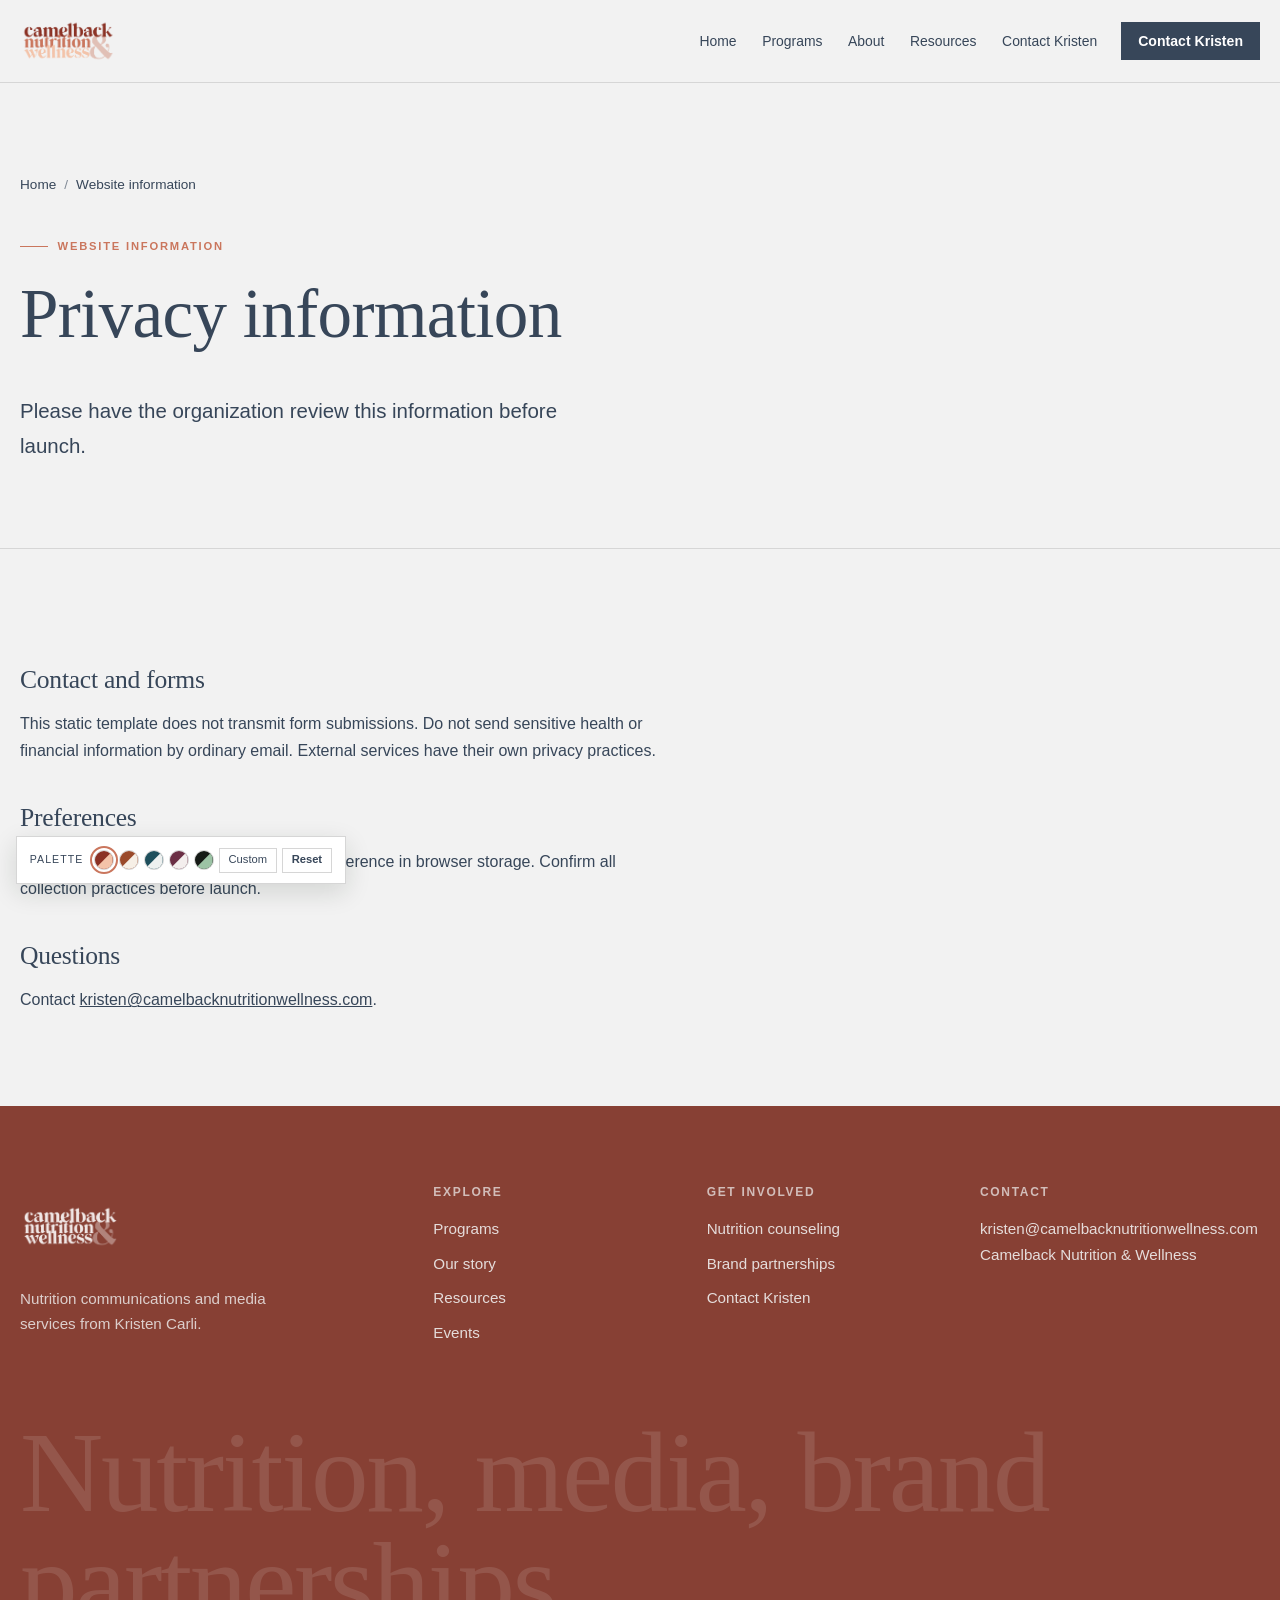
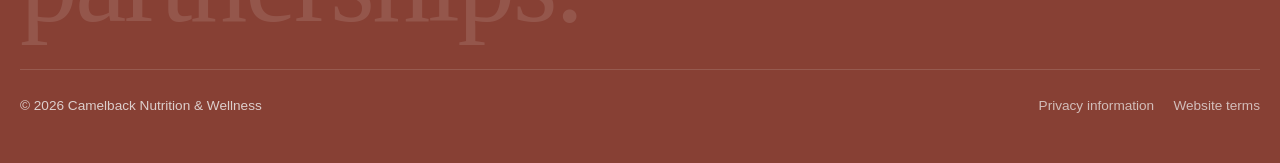
<file: privacy-policy.html>
<!DOCTYPE html><html lang="en" data-theme="sage"><head><meta charset="UTF-8"><meta name="viewport" content="width=device-width, initial-scale=1"><title>Privacy Information | Camelback Nutrition &amp; Wellness</title><meta name="description" content="Privacy information for the Camelback Nutrition &amp; Wellness website."><link rel="canonical" href="https://www.camelbacknutritionwellness.com/privacy-policy.html"><meta property="og:type" content="website"><meta property="og:site_name" content="Camelback Nutrition &amp; Wellness"><meta property="og:title" content="Privacy Information | Camelback Nutrition &amp; Wellness"><meta property="og:description" content="Privacy information for the Camelback Nutrition &amp; Wellness website."><meta property="og:image" content="https://www.camelbacknutritionwellness.com/assets/camelback-nutrition-wellness.png"><meta name="theme-color" content="#8B3124"><link rel="icon" href="favicon.svg" type="image/svg+xml"><script src="theme-init.js"></script><link rel="preconnect" href="https://fonts.googleapis.com"><link rel="preconnect" href="https://fonts.gstatic.com" crossorigin><link rel="stylesheet" href="https://fonts.googleapis.com/css2?family=Instrument+Sans:wght@400;500;600&family=Newsreader:ital,opsz,wght@0,6..72,400;1,6..72,400&display=swap"><link rel="stylesheet" href="styles.css"><script type="application/ld+json">{"@context":"https://schema.org","@type":"WebPage","name":"Camelback Nutrition &amp; Wellness","url":"https://www.camelbacknutritionwellness.com/","email":"kristen@camelbacknutritionwellness.com"}</script></head><body class=""><a href="#main" class="skip-link">Skip to main content</a><header class="site-header"><div class="wrap header-inner"><a href="index.html" class="brand" aria-label="Camelback Nutrition &amp; Wellness, home"><img class="brand-logo" src="assets/camelback-nutrition-wellness.png" alt="Camelback Nutrition &amp; Wellness"></a><nav class="main-nav" id="main-nav" aria-label="Primary"><ul class="nav-list"><li><a href="index.html">Home</a></li><li><a href="services.html">Programs</a></li><li><a href="about.html">About</a></li><li><a href="resources.html">Resources</a></li><li><a href="contact.html">Contact Kristen</a></li></ul><div class="mobile-only"><a href="index.html#contact" class="btn">Contact Kristen</a></div></nav><div class="header-tools"><a href="index.html#contact" class="btn btn-sm header-cta">Contact Kristen</a><button type="button" class="menu-toggle" aria-expanded="false" aria-controls="main-nav" aria-label="Open menu"><span></span></button></div></div></header><main id="main"><section class="page-hero"><div class="wrap"><nav class="crumbs"><ol><li><a href="index.html">Home</a></li><li>Website information</li></ol></nav><p class="kicker">Website information</p><h1 style="max-width:22ch">Privacy information</h1><p class="lead">Please have the organization review this information before launch.</p></div></section><section class="section-tight"><div class="wrap"><article class="legal"><h2>Contact and forms</h2><p>This static template does not transmit form submissions. Do not send sensitive health or financial information by ordinary email. External services have their own privacy practices.</p><h2>Preferences</h2><p>The theme control may store your display preference in browser storage. Confirm all collection practices before launch.</p><h2>Questions</h2><p>Contact <a href="mailto:kristen@camelbacknutritionwellness.com">kristen@camelbacknutritionwellness.com</a>.</p></article></div></section></main><footer class="site-footer"><div class="wrap"><div class="footer-grid"><div><a href="index.html" class="brand" style="margin-bottom:1.2rem"><img class="brand-logo" src="assets/camelback-nutrition-wellness.png" alt="Camelback Nutrition &amp; Wellness"></a><p style="max-width:34ch;opacity:.8">Nutrition communications and media services from Kristen Carli.</p></div><div><h2>Explore</h2><ul><li><a href="services.html">Programs</a></li><li><a href="about.html">Our story</a></li><li><a href="resources.html">Resources</a></li><li><a href="#resources">Events</a></li></ul></div><div><h2>Get involved</h2><ul><li><a href="index.html#contact">Nutrition counseling</a></li><li><a href="index.html#contact">Brand partnerships</a></li><li><a href="index.html#contact">Contact Kristen</a></li></ul></div><div><h2>Contact</h2><address style="font-style:normal"><a href="mailto:kristen@camelbacknutritionwellness.com">kristen@camelbacknutritionwellness.com</a><br><a href="#contact">Camelback Nutrition &amp; Wellness</a></address></div></div><p class="footer-word" aria-hidden="true">Nutrition, media, brand partnerships.</p><div class="footer-bottom"><p>&copy; <span data-year>2026</span> Camelback Nutrition &amp; Wellness</p><nav aria-label="Legal"><a href="privacy-policy.html">Privacy information</a><a href="terms.html">Website terms</a></nav></div></div></footer><div class="palette palette-dock" role="group" aria-label="Colour palette">
  <span class="palette-label">Palette</span>
  <div class="palette-swatches">
    <button type="button" class="swatch" data-set-theme="sage" aria-pressed="true" aria-label="Camelback palette" title="Camelback"></button>
    <button type="button" class="swatch" data-set-theme="clay" aria-pressed="false" aria-label="Clay palette" title="Clay"></button>
    <button type="button" class="swatch" data-set-theme="harbor" aria-pressed="false" aria-label="Harbor palette" title="Harbor"></button>
    <button type="button" class="swatch" data-set-theme="plum" aria-pressed="false" aria-label="Plum palette" title="Plum"></button>
    <button type="button" class="swatch" data-set-theme="night" aria-pressed="false" aria-label="Night palette" title="Night"></button>
    <button type="button" class="palette-custom-toggle" aria-expanded="false">Custom</button>
    <button type="button" class="palette-reset-default" data-reset-default-palette aria-label="Reset palette to default colors" title="Reset to default colors">Reset</button>
  </div>
  <div class="palette-custom-controls" hidden>
    <p class="palette-custom-title">Make your own palette</p>
    <label>Page background <input type="color" data-custom-color="bg" value="#FAFAF7"></label>
    <label>Text <input type="color" data-custom-color="ink" value="#000000"></label>
    <label>Accent <input type="color" data-custom-color="accent" value="#97798E"></label>
    <div class="palette-custom-actions"><button type="button" class="palette-apply" data-apply-custom-palette>Apply colors</button><button type="button" class="palette-reset" data-reset-custom-palette>Reset</button></div>
    <p class="palette-custom-help">For clear contrast, pair a light page with dark text or a dark page with light text.</p>
    <p class="palette-custom-status" role="status" aria-live="polite"></p>
  </div>
</div><script src="script.js" defer></script></body></html>
</file>
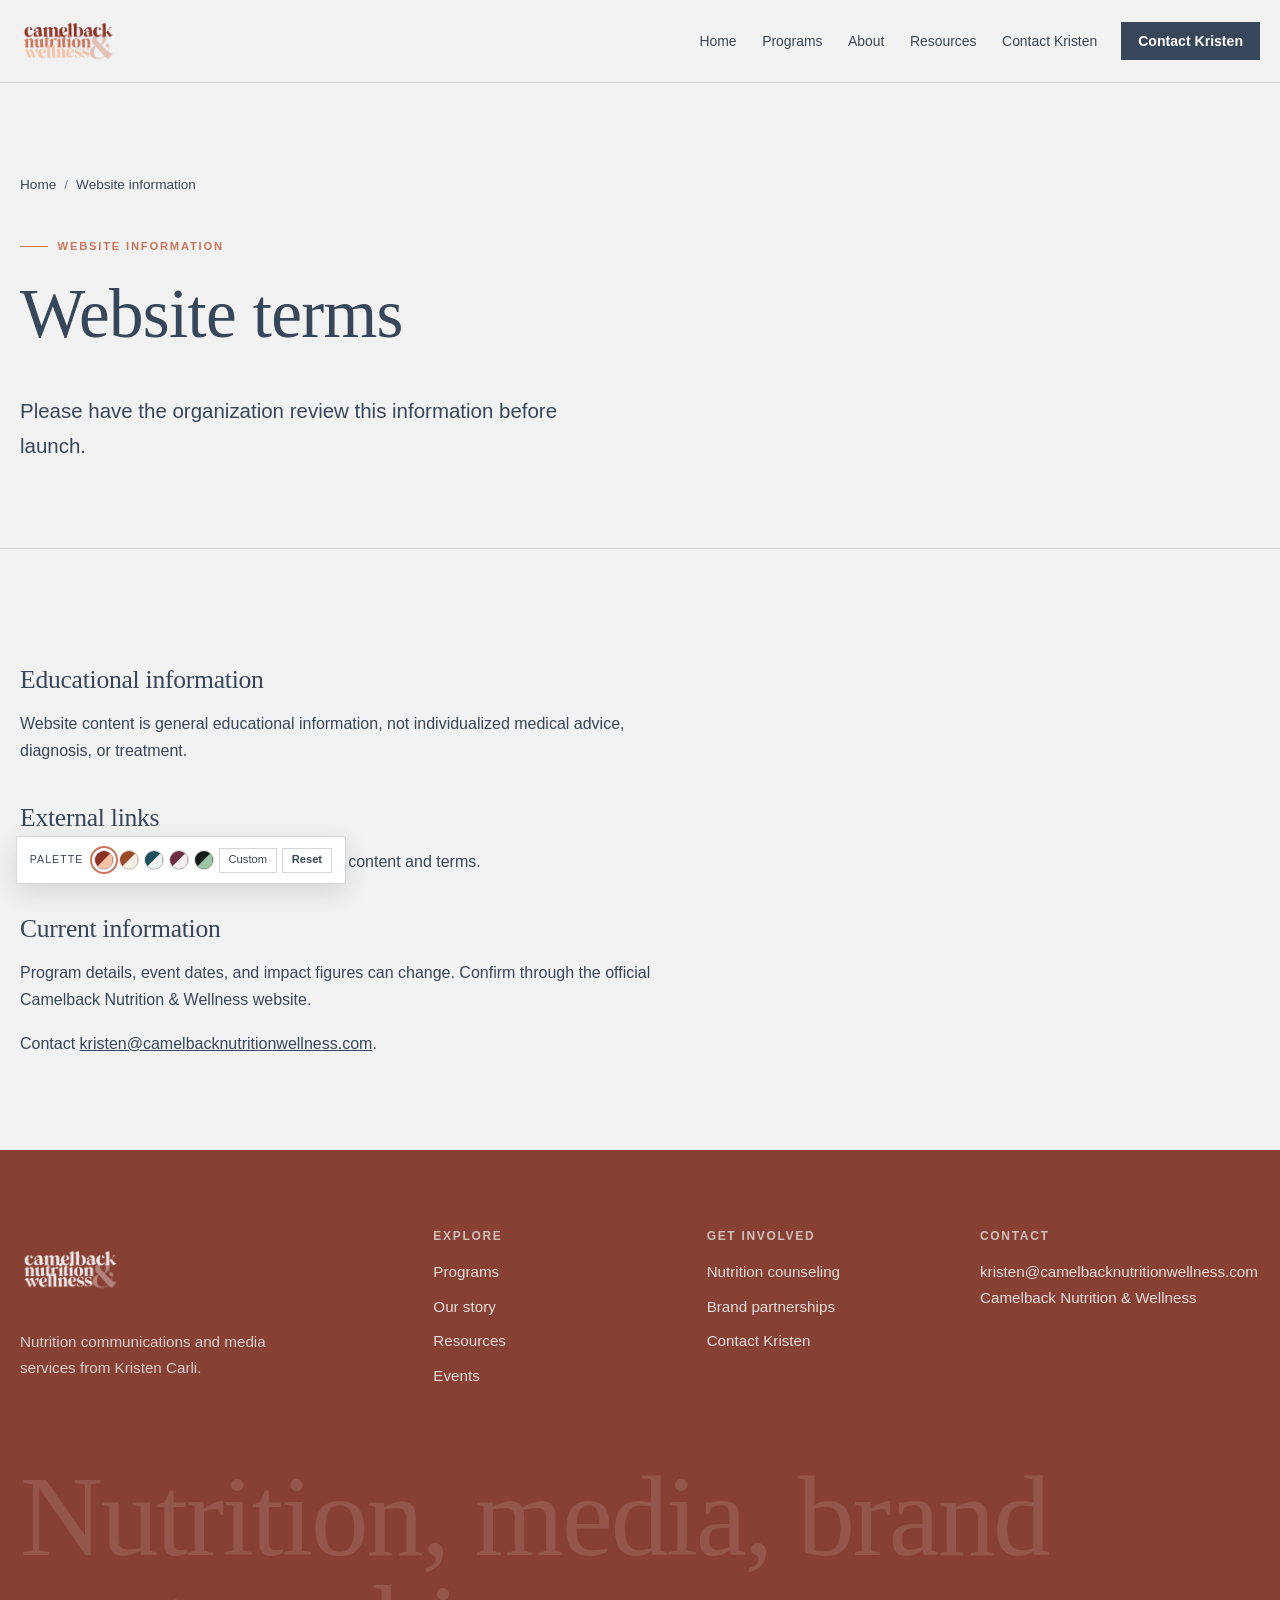
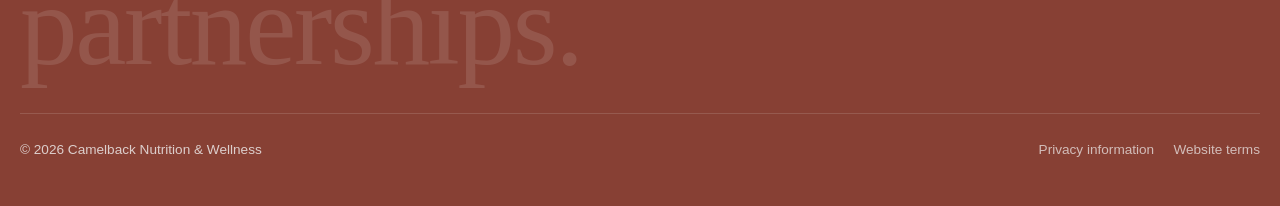
<file: terms.html>
<!DOCTYPE html><html lang="en" data-theme="sage"><head><meta charset="UTF-8"><meta name="viewport" content="width=device-width, initial-scale=1"><title>Website Terms | Camelback Nutrition &amp; Wellness</title><meta name="description" content="General terms and educational content information for the Camelback Nutrition &amp; Wellness website."><link rel="canonical" href="https://www.camelbacknutritionwellness.com/terms.html"><meta property="og:type" content="website"><meta property="og:site_name" content="Camelback Nutrition &amp; Wellness"><meta property="og:title" content="Website Terms | Camelback Nutrition &amp; Wellness"><meta property="og:description" content="General terms and educational content information for the Camelback Nutrition &amp; Wellness website."><meta property="og:image" content="https://www.camelbacknutritionwellness.com/assets/camelback-nutrition-wellness.png"><meta name="theme-color" content="#8B3124"><link rel="icon" href="favicon.svg" type="image/svg+xml"><script src="theme-init.js"></script><link rel="preconnect" href="https://fonts.googleapis.com"><link rel="preconnect" href="https://fonts.gstatic.com" crossorigin><link rel="stylesheet" href="https://fonts.googleapis.com/css2?family=Instrument+Sans:wght@400;500;600&family=Newsreader:ital,opsz,wght@0,6..72,400;1,6..72,400&display=swap"><link rel="stylesheet" href="styles.css"><script type="application/ld+json">{"@context":"https://schema.org","@type":"WebPage","name":"Camelback Nutrition &amp; Wellness","url":"https://www.camelbacknutritionwellness.com/","email":"kristen@camelbacknutritionwellness.com"}</script></head><body class=""><a href="#main" class="skip-link">Skip to main content</a><header class="site-header"><div class="wrap header-inner"><a href="index.html" class="brand" aria-label="Camelback Nutrition &amp; Wellness, home"><img class="brand-logo" src="assets/camelback-nutrition-wellness.png" alt="Camelback Nutrition &amp; Wellness"></a><nav class="main-nav" id="main-nav" aria-label="Primary"><ul class="nav-list"><li><a href="index.html">Home</a></li><li><a href="services.html">Programs</a></li><li><a href="about.html">About</a></li><li><a href="resources.html">Resources</a></li><li><a href="contact.html">Contact Kristen</a></li></ul><div class="mobile-only"><a href="index.html#contact" class="btn">Contact Kristen</a></div></nav><div class="header-tools"><a href="index.html#contact" class="btn btn-sm header-cta">Contact Kristen</a><button type="button" class="menu-toggle" aria-expanded="false" aria-controls="main-nav" aria-label="Open menu"><span></span></button></div></div></header><main id="main"><section class="page-hero"><div class="wrap"><nav class="crumbs"><ol><li><a href="index.html">Home</a></li><li>Website information</li></ol></nav><p class="kicker">Website information</p><h1 style="max-width:22ch">Website terms</h1><p class="lead">Please have the organization review this information before launch.</p></div></section><section class="section-tight"><div class="wrap"><article class="legal"><h2>Educational information</h2><p>Website content is general educational information, not individualized medical advice, diagnosis, or treatment.</p><h2>External links</h2><p>Linked services and pages maintain their own content and terms.</p><h2>Current information</h2><p>Program details, event dates, and impact figures can change. Confirm through the official Camelback Nutrition &amp; Wellness website.</p><p>Contact <a href="mailto:kristen@camelbacknutritionwellness.com">kristen@camelbacknutritionwellness.com</a>.</p></article></div></section></main><footer class="site-footer"><div class="wrap"><div class="footer-grid"><div><a href="index.html" class="brand" style="margin-bottom:1.2rem"><img class="brand-logo" src="assets/camelback-nutrition-wellness.png" alt="Camelback Nutrition &amp; Wellness"></a><p style="max-width:34ch;opacity:.8">Nutrition communications and media services from Kristen Carli.</p></div><div><h2>Explore</h2><ul><li><a href="services.html">Programs</a></li><li><a href="about.html">Our story</a></li><li><a href="resources.html">Resources</a></li><li><a href="#resources">Events</a></li></ul></div><div><h2>Get involved</h2><ul><li><a href="index.html#contact">Nutrition counseling</a></li><li><a href="index.html#contact">Brand partnerships</a></li><li><a href="index.html#contact">Contact Kristen</a></li></ul></div><div><h2>Contact</h2><address style="font-style:normal"><a href="mailto:kristen@camelbacknutritionwellness.com">kristen@camelbacknutritionwellness.com</a><br><a href="#contact">Camelback Nutrition &amp; Wellness</a></address></div></div><p class="footer-word" aria-hidden="true">Nutrition, media, brand partnerships.</p><div class="footer-bottom"><p>&copy; <span data-year>2026</span> Camelback Nutrition &amp; Wellness</p><nav aria-label="Legal"><a href="privacy-policy.html">Privacy information</a><a href="terms.html">Website terms</a></nav></div></div></footer><div class="palette palette-dock" role="group" aria-label="Colour palette">
  <span class="palette-label">Palette</span>
  <div class="palette-swatches">
    <button type="button" class="swatch" data-set-theme="sage" aria-pressed="true" aria-label="Camelback palette" title="Camelback"></button>
    <button type="button" class="swatch" data-set-theme="clay" aria-pressed="false" aria-label="Clay palette" title="Clay"></button>
    <button type="button" class="swatch" data-set-theme="harbor" aria-pressed="false" aria-label="Harbor palette" title="Harbor"></button>
    <button type="button" class="swatch" data-set-theme="plum" aria-pressed="false" aria-label="Plum palette" title="Plum"></button>
    <button type="button" class="swatch" data-set-theme="night" aria-pressed="false" aria-label="Night palette" title="Night"></button>
    <button type="button" class="palette-custom-toggle" aria-expanded="false">Custom</button>
    <button type="button" class="palette-reset-default" data-reset-default-palette aria-label="Reset palette to default colors" title="Reset to default colors">Reset</button>
  </div>
  <div class="palette-custom-controls" hidden>
    <p class="palette-custom-title">Make your own palette</p>
    <label>Page background <input type="color" data-custom-color="bg" value="#FAFAF7"></label>
    <label>Text <input type="color" data-custom-color="ink" value="#000000"></label>
    <label>Accent <input type="color" data-custom-color="accent" value="#97798E"></label>
    <div class="palette-custom-actions"><button type="button" class="palette-apply" data-apply-custom-palette>Apply colors</button><button type="button" class="palette-reset" data-reset-custom-palette>Reset</button></div>
    <p class="palette-custom-help">For clear contrast, pair a light page with dark text or a dark page with light text.</p>
    <p class="palette-custom-status" role="status" aria-live="polite"></p>
  </div>
</div><script src="script.js" defer></script></body></html>
</file>
<file: styles.css>
/* Camelback Nutrition & Wellness — template styles */

/* ---------- Palettes (built-in, switchable) ---------- */
:root,[data-theme="sage"] { --bg:#F2F2F2; --surface:#FFFFFF; --surface-2:#E8E8E8; --ink:#374659; --ink-soft:#374659; --line:#D6D6D6; --brand:#8B3124; --brand-ink:#FFFFFF; --accent:#CA765D; --accent-soft:#F3C3A9; --band:#874034; --band-ink:#F2F2F2; }
[data-theme="clay"] {
  --bg: #f6efe6;
  --surface: #fdf9f3;
  --surface-2: #ece1d2;
  --ink: #2b211b;
  --ink-soft: #5b4c41;
  --line: #dccdbb;
  --brand: #9a4a2b;
  --brand-ink: #fdf9f3;
  --accent: #4f6b3d;
  --accent-soft: #dfe5cf;
  --band: #3b2a21;
  --band-ink: #f0e5d6;
}
[data-theme="harbor"] {
  --bg: #eef1f0;
  --surface: #f9fbfa;
  --surface-2: #dde4e2;
  --ink: #15242a;
  --ink-soft: #435459;
  --line: #c6d0cf;
  --brand: #1e4f5c;
  --brand-ink: #f2f6f5;
  --accent: #b0773a;
  --accent-soft: #efe0cc;
  --band: #14323a;
  --band-ink: #dde8e6;
}
[data-theme="plum"] {
  --bg: #f3eeed;
  --surface: #fbf8f7;
  --surface-2: #e7dedc;
  --ink: #2a1d22;
  --ink-soft: #5a4950;
  --line: #d6c9c8;
  --brand: #6b2f45;
  --brand-ink: #fbf8f7;
  --accent: #5d6b3a;
  --accent-soft: #e2e4cf;
  --band: #351c26;
  --band-ink: #eee2e1;
}
[data-theme="night"] {
  --bg: #151a16;
  --surface: #1c231e;
  --surface-2: #252e27;
  --ink: #ece8de;
  --ink-soft: #b2b4a8;
  --line: #36413a;
  --brand: #9cc3a5;
  --brand-ink: #13201a;
  --accent: #e0a06f;
  --accent-soft: #3a2c22;
  --band: #0e120f;
  --band-ink: #dcd8cc;
}

:root {
  --font-display: "Newsreader", Georgia, "Times New Roman", serif;
  --font-body: "Instrument Sans", system-ui, -apple-system, "Segoe UI", Roboto, sans-serif;
  --radius: 3px;
  --wrap: 1200px;
  --ease: cubic-bezier(.2, .7, .2, 1);
  color-scheme: light;
}
[data-theme="night"] { color-scheme: dark; }

/* ---------- Base ---------- */
*, *::before, *::after { box-sizing: border-box; }
html { -webkit-text-size-adjust: 100%; scroll-behavior: smooth; }
body {
  margin: 0;
  background: var(--bg);
  color: var(--ink);
  font-family: var(--font-body);
  font-size: 1.0625rem;
  line-height: 1.65;
  overflow-x: hidden;
  transition: background-color .35s ease, color .35s ease;
}
img { max-width: 100%; height: auto; display: block; }
a { color: inherit; }
h1, h2, h3, h4 {
  font-family: var(--font-display);
  font-weight: 400;
  line-height: 1.12;
  margin: 0 0 .6em;
  letter-spacing: -0.01em;
  text-wrap: balance;
}
h1 { font-size: clamp(2.4rem, 5.4vw, 4.4rem); }
h2 { font-size: clamp(1.9rem, 3.6vw, 2.9rem); }
h3 { font-size: clamp(1.3rem, 2vw, 1.6rem); }
h4 { font-size: 1.15rem; font-family: var(--font-body); font-weight: 600; letter-spacing: 0; }
p { margin: 0 0 1em; }
em { font-style: italic; }
:focus-visible { outline: 2px solid var(--accent); outline-offset: 3px; }

.wrap { width: min(100% - 2.5rem, var(--wrap)); margin-inline: auto; }
.skip-link {
  position: absolute; left: 1rem; top: -100px; z-index: 100;
  background: var(--ink); color: var(--bg); padding: .6rem 1rem; text-decoration: none;
}
.skip-link:focus { top: 1rem; }
.sr-only { position: absolute; width: 1px; height: 1px; overflow: hidden; clip: rect(0 0 0 0); white-space: nowrap; }

.kicker {
  display: inline-flex; align-items: center; gap: .6rem;
  font-size: .78rem; font-weight: 600; letter-spacing: .14em; text-transform: uppercase;
  color: var(--accent); margin-bottom: 1.2rem;
}
.kicker::before { content: ""; width: 28px; height: 1px; background: currentColor; }
.lead { font-size: clamp(1.1rem, 1.6vw, 1.3rem); color: var(--ink-soft); max-width: 40ch; }
.muted { color: var(--ink-soft); }
.note { font-size: .85rem; color: var(--ink-soft); }

/* ---------- Buttons & links ---------- */
.btn {
  --b: #374659;
  display: inline-flex; align-items: center; gap: .65rem;
  padding: .95rem 1.4rem;
  font: 600 .95rem/1 var(--font-body);
  text-decoration: none; cursor: pointer;
  border: 1px solid var(--b); border-radius: var(--radius);
  background: var(--b); color: var(--brand-ink);
  position: relative; overflow: hidden; isolation: isolate;
  transition: color .3s var(--ease), border-color .3s var(--ease);
}
.btn::before {
  content: ""; position: absolute; inset: 0; z-index: -1;
  background: var(--ink); transform: scaleX(0); transform-origin: right;
  transition: transform .45s var(--ease);
}
.btn:hover::before { transform: scaleX(1); transform-origin: left; }
.btn:hover { border-color: var(--ink); color: var(--bg); }
.btn svg { width: 18px; height: 18px; transition: transform .3s var(--ease); }
.btn:hover svg { transform: translateX(4px); }
.btn-ghost { background: transparent; color: var(--ink); border-color: var(--line); }
.btn-ghost::before { background: var(--surface-2); }
.btn-ghost:hover { color: var(--ink); border-color: var(--ink); }
.btn-sm { padding: .7rem 1rem; font-size: .88rem; }

.link {
  font-weight: 600; text-decoration: none; color: var(--brand);
  display: inline-flex; align-items: center; gap: .4rem;
  background: linear-gradient(currentColor, currentColor) 0 100% / 0 1px no-repeat;
  transition: background-size .35s var(--ease);
  padding-bottom: 2px;
}
.link:hover { background-size: 100% 1px; }
.link svg { width: 16px; height: 16px; transition: transform .3s var(--ease); }
.link:hover svg { transform: translateX(3px); }

/* ---------- Header ---------- */
.site-header {
  position: sticky; top: 0; z-index: 50;
  background: color-mix(in srgb, var(--bg) 92%, transparent);
  backdrop-filter: saturate(1.2) blur(8px);
  border-bottom: 1px solid transparent;
  transition: border-color .3s ease, background-color .35s ease;
}
.site-header.scrolled { border-bottom-color: var(--line); }
.header-inner { display: flex; align-items: center; gap: 1.5rem; min-height: 76px; }
.brand { display: flex; align-items: center; gap: .7rem; text-decoration: none; margin-right: auto; }
.brand-logo { display:block; width:96px; height:76px; object-fit:contain; flex:none; }
.brand-mark { width: 34px; height: 34px; color: var(--brand); flex: none; }
.brand-name { font-family: var(--font-display); font-size: 1.3rem; line-height: 1; display: block; }
.brand-sub { font-size: .7rem; letter-spacing: .12em; text-transform: uppercase; color: var(--ink-soft); }
.nav-list { list-style: none; display: flex; gap: 1.8rem; margin: 0; padding: 0; }
.nav-list a {
  text-decoration: none; font-size: .95rem; font-weight: 500; position: relative; padding: .4rem 0;
}
.nav-list a::after {
  content: ""; position: absolute; left: 0; right: 0; bottom: 0; height: 1px; background: var(--accent);
  transform: scaleX(0); transform-origin: left; transition: transform .35s var(--ease);
}
.nav-list a:hover::after, .nav-list a[aria-current="page"]::after { transform: scaleX(1); }
.nav-list a[aria-current="page"] { color: var(--brand); }
.header-cta { flex: none; }
.menu-toggle {
  display: none; background: none; border: 1px solid var(--line); border-radius: var(--radius);
  width: 44px; height: 44px; color: var(--ink); cursor: pointer; align-items: center; justify-content: center;
}
.menu-toggle span { display: block; width: 18px; height: 1.5px; background: currentColor; position: relative; transition: background .2s; }
.menu-toggle span::before, .menu-toggle span::after {
  content: ""; position: absolute; left: 0; width: 18px; height: 1.5px; background: currentColor; transition: transform .3s var(--ease);
}
.menu-toggle span::before { top: -6px; }
.menu-toggle span::after { top: 6px; }
.menu-toggle[aria-expanded="true"] span { background: transparent; }
.menu-toggle[aria-expanded="true"] span::before { transform: translateY(6px) rotate(45deg); }
.menu-toggle[aria-expanded="true"] span::after { transform: translateY(-6px) rotate(-45deg); }

/* Palette switcher */
.palette { display: flex; align-items: center; gap: .5rem; }
.palette-label { font-size: .72rem; letter-spacing: .12em; text-transform: uppercase; color: var(--ink-soft); }
.palette-swatches { display: flex; gap: 4px; }
.swatch {
  width: 22px; height: 22px; border-radius: 2px; cursor: pointer; padding: 0;
  border: 1px solid var(--line); position: relative; overflow: hidden;
  transition: transform .25s var(--ease);
}
.swatch::before, .swatch::after { content: ""; position: absolute; inset: 0; }
.swatch::after { clip-path: polygon(100% 0, 100% 100%, 0 100%); }
.swatch[data-set-theme="sage"]::before { background: #8B3124; } .swatch[data-set-theme="sage"]::after { background: #F3C3A9; }
.swatch[data-set-theme="clay"]::before { background: #9a4a2b; } .swatch[data-set-theme="clay"]::after { background: #f6efe6; }
.swatch[data-set-theme="harbor"]::before { background: #1e4f5c; } .swatch[data-set-theme="harbor"]::after { background: #eef1f0; }
.swatch[data-set-theme="plum"]::before { background: #6b2f45; } .swatch[data-set-theme="plum"]::after { background: #f3eeed; }
.swatch[data-set-theme="night"]::before { background: #151a16; } .swatch[data-set-theme="night"]::after { background: #9cc3a5; }
.swatch:hover { transform: translateY(-2px); }
.swatch[aria-pressed="true"] { outline: 2px solid var(--ink); outline-offset: 2px; }

.header-tools { display: flex; align-items: center; gap: 1.25rem; }

/* ---------- Sections ---------- */
.section { padding: clamp(4.5rem, 9vw, 8rem) 0; }
.section-tight { padding: clamp(3rem, 6vw, 5rem) 0; }
.section-surface { background: var(--surface); }
.section-band { background: var(--band); color: var(--band-ink); }
.section-band .kicker { color: var(--accent-soft); }
.section-band .muted, .section-band .lead { color: color-mix(in srgb, var(--band-ink) 75%, transparent); }
.rule { border: 0; border-top: 1px solid var(--line); margin: 0; }

.split { display: grid; grid-template-columns: 5fr 7fr; gap: clamp(2rem, 6vw, 6rem); align-items: start; }
.split-even { grid-template-columns: 1fr 1fr; align-items: center; }
.sticky-col { position: sticky; top: 110px; }

/* Hero */
.hero { padding: clamp(3rem, 7vw, 6rem) 0 clamp(4rem, 8vw, 7rem); }
.hero-grid { display: grid; grid-template-columns: 1.05fr .95fr; gap: clamp(2rem, 5vw, 5rem); align-items: end; }
.hero h1 em { color: var(--brand); }
.hero-actions { display: flex; flex-wrap: wrap; gap: .8rem; margin: 2rem 0 2.5rem; }
.hero-facts { display: grid; grid-template-columns: repeat(3, 1fr); border-top: 1px solid var(--line); }
.hero-facts li { list-style: none; padding: 1rem 1rem 0 0; font-size: .9rem; color: var(--ink-soft); }
.hero-facts strong { display: block; color: var(--ink); font-weight: 600; margin-bottom: .2rem; }
.hero-facts { padding: 0; margin: 0; }
.hero-media { position: relative; }
.hero-media figure { margin: 0; overflow: hidden; border-radius: var(--radius); aspect-ratio: 4 / 5; }
.hero-media img { width: 100%; height: 100%; object-fit: cover; }
.hero-tag {
  position: absolute; left: -1.5rem; bottom: 2rem; background: var(--surface); padding: 1rem 1.2rem;
  border-left: 3px solid var(--accent); max-width: 260px; font-size: .9rem; box-shadow: 0 12px 30px -18px rgba(0,0,0,.35);
}
.hero-tag strong { display: block; font-family: var(--font-display); font-size: 1.15rem; font-weight: 400; }

.page-hero { padding: clamp(3rem, 7vw, 6rem) 0 clamp(2.5rem, 5vw, 4rem); border-bottom: 1px solid var(--line); }
.page-hero .lead { max-width: 52ch; }
.crumbs { font-size: .85rem; color: var(--ink-soft); margin-bottom: 2rem; }
.crumbs ol { list-style: none; display: flex; gap: .5rem; padding: 0; margin: 0; flex-wrap: wrap; }
.crumbs li + li::before { content: "/"; margin-right: .5rem; opacity: .6; }
.crumbs a { text-decoration: none; }
.crumbs a:hover { text-decoration: underline; }

/* Numbered list rows */
.rows { list-style: none; margin: 0; padding: 0; border-top: 1px solid var(--line); }
.row {
  display: grid; grid-template-columns: 4rem 1fr; gap: 1rem; padding: 1.6rem 0;
  border-bottom: 1px solid var(--line); position: relative;
}
.row-num { font-family: var(--font-display); font-size: 1.1rem; color: var(--accent); }
.row h3 { margin-bottom: .35rem; transition: color .3s ease; }
.row p { margin: 0; color: var(--ink-soft); }
.row::after {
  content: ""; position: absolute; left: 0; bottom: -1px; height: 1px; width: 100%; background: var(--brand);
  transform: scaleX(0); transform-origin: left; transition: transform .5s var(--ease);
}
.row:hover::after { transform: scaleX(1); }
.row:hover h3 { color: var(--brand); }
.section-band .rows, .section-band .row { border-color: color-mix(in srgb, var(--band-ink) 18%, transparent); }
.section-band .row p { color: color-mix(in srgb, var(--band-ink) 72%, transparent); }
.section-band .row:hover h3 { color: var(--accent-soft); }
.section-band .row::after { background: var(--accent-soft); }

/* Condition index */
.index-grid { display: grid; grid-template-columns: repeat(3, 1fr); border-top: 1px solid var(--line); border-left: 1px solid var(--line); }
.index-item {
  padding: 2rem 1.8rem 2.2rem; border-right: 1px solid var(--line); border-bottom: 1px solid var(--line);
  transition: background-color .35s ease;
}
.index-item:hover { background: var(--surface); }
.index-item .tag { font-size: .75rem; letter-spacing: .1em; text-transform: uppercase; color: var(--ink-soft); }
.index-item h3 { margin: .8rem 0 .6rem; }
.index-item p { color: var(--ink-soft); margin: 0; font-size: .98rem; }

/* Plate explorer */
.plate { display: grid; grid-template-columns: 1fr 1.4fr; gap: clamp(2rem, 5vw, 4rem); align-items: start; margin-top: 3rem; }
.plate-tabs { display: flex; flex-direction: column; border-top: 1px solid var(--line); }
.plate-tab {
  text-align: left; background: none; border: 0; border-bottom: 1px solid var(--line); color: var(--ink);
  padding: 1.15rem 0; font: 400 1.35rem/1.2 var(--font-display); cursor: pointer;
  display: flex; justify-content: space-between; align-items: center; gap: 1rem;
  transition: color .25s ease, padding .35s var(--ease);
}
.plate-tab span.share { font: 500 .8rem var(--font-body); color: var(--ink-soft); letter-spacing: .06em; }
.plate-tab:hover { padding-left: .6rem; color: var(--brand); }
.plate-tab[aria-selected="true"] { color: var(--brand); padding-left: .6rem; box-shadow: inset 3px 0 0 var(--accent); }
.plate-panel { background: var(--surface); padding: clamp(1.5rem, 3vw, 2.5rem); border-radius: var(--radius); border: 1px solid var(--line); }
.plate-panel[hidden] { display: none; }
.plate-panel.is-in { animation: panelIn .45s var(--ease); }
@keyframes panelIn { from { opacity: 0; transform: translateY(8px); } to { opacity: 1; transform: none; } }
.plate-panel ul { padding-left: 1.1rem; }
.plate-panel li { margin-bottom: .5rem; }
.target { margin-top: 1.5rem; padding-top: 1.2rem; border-top: 1px dashed var(--line); }
.target h4 { color: var(--accent); margin-bottom: .3rem; }

/* Photo */
.photo { margin: 0; overflow: hidden; border-radius: var(--radius); }
.photo img { width: 100%; height: 100%; object-fit: cover; transition: transform 1.1s var(--ease); }
.photo:hover img { transform: scale(1.035); }
.photo figcaption { font-size: .82rem; color: var(--ink-soft); padding-top: .6rem; }

/* Check list */
.ticks { list-style: none; padding: 0; margin: 1.5rem 0; }
.ticks li { padding: .85rem 0 .85rem 2rem; border-bottom: 1px solid var(--line); position: relative; }
.ticks li::before {
  content: ""; position: absolute; left: 0; top: 1.25rem; width: 12px; height: 7px;
  border-left: 2px solid var(--brand); border-bottom: 2px solid var(--brand); transform: rotate(-45deg);
}
.section-band .ticks li { border-color: color-mix(in srgb, var(--band-ink) 18%, transparent); }
.section-band .ticks li::before { border-color: var(--accent-soft); }

/* Cards */
.cards { display: grid; grid-template-columns: repeat(3, 1fr); gap: 1.5rem; }
.card {
  background: var(--surface); border: 1px solid var(--line); border-radius: var(--radius);
  padding: 1.8rem; display: flex; flex-direction: column;
  transition: transform .4s var(--ease), border-color .3s ease, box-shadow .4s var(--ease);
}
.card:hover { transform: translateY(-4px); border-color: var(--ink-soft); box-shadow: 0 18px 40px -28px rgba(0,0,0,.45); }
.card .tag { font-size: .74rem; letter-spacing: .1em; text-transform: uppercase; color: var(--accent); margin-bottom: .8rem; }
.card p { color: var(--ink-soft); }
.card .link { margin-top: auto; }
.card.is-hidden { display: none; }

/* Pricing / programs */
.programs { display: grid; grid-template-columns: repeat(3, 1fr); border: 1px solid var(--line); border-radius: var(--radius); overflow: hidden; }
.program { padding: 2.2rem 2rem; background: var(--surface); display: flex; flex-direction: column; transition: background-color .3s; }
.program + .program { border-left: 1px solid var(--line); }
.program.featured { background: var(--band); color: var(--band-ink); }
.program.featured .muted, .program.featured li { color: color-mix(in srgb, var(--band-ink) 80%, transparent); }
.program .format { font-size: .85rem; letter-spacing: .06em; text-transform: uppercase; color: var(--accent); }
.program.featured .format { color: var(--accent-soft); }
.program ul { padding: 0; list-style: none; margin: 1.2rem 0 1.8rem; }
.program li { padding: .5rem 0; border-bottom: 1px solid color-mix(in srgb, currentColor 14%, transparent); font-size: .95rem; }
.program .rate { font-family: var(--font-display); font-size: 1.4rem; margin-top: auto; margin-bottom: 1.2rem; }
.program.featured .btn { --b: var(--accent-soft); color: var(--band); }

/* Tables */
.table-wrap { overflow-x: auto; border: 1px solid var(--line); border-radius: var(--radius); }
table { width: 100%; border-collapse: collapse; min-width: 560px; background: var(--surface); }
th, td { text-align: left; padding: 1rem 1.2rem; border-bottom: 1px solid var(--line); vertical-align: top; font-size: .96rem; }
th { font-weight: 600; background: var(--surface-2); }
tr:last-child td { border-bottom: 0; }
tbody tr { transition: background-color .25s; }
tbody tr:hover { background: var(--bg); }

/* FAQ */
.faq details { border-bottom: 1px solid var(--line); }
.faq details:first-child { border-top: 1px solid var(--line); }
.faq summary {
  list-style: none; cursor: pointer; padding: 1.4rem 2.5rem 1.4rem 0; position: relative;
  font: 400 1.25rem/1.3 var(--font-display); transition: color .25s;
}
.faq summary::-webkit-details-marker { display: none; }
.faq summary::after, .faq summary::before {
  content: ""; position: absolute; right: .3rem; top: 50%; width: 14px; height: 1.5px; background: currentColor;
  transition: transform .3s var(--ease);
}
.faq summary::before { transform: rotate(90deg); }
.faq details[open] summary::before { transform: rotate(0); }
.faq summary:hover { color: var(--brand); }
.faq .answer { padding: 0 0 1.4rem; color: var(--ink-soft); max-width: 70ch; }

/* Filter */
.filters { display: flex; flex-wrap: wrap; gap: .5rem; margin: 2rem 0; }
.filter {
  background: transparent; border: 1px solid var(--line); border-radius: var(--radius); color: var(--ink);
  padding: .6rem 1rem; font: 500 .9rem var(--font-body); cursor: pointer; transition: all .25s ease;
}
.filter:hover { border-color: var(--ink); }
.filter[aria-pressed="true"] { background: var(--ink); color: var(--bg); border-color: var(--ink); }

/* Forms */
.form { display: grid; grid-template-columns: 1fr 1fr; gap: 1.2rem 1.4rem; }
.field { display: flex; flex-direction: column; gap: .45rem; }
.field.full { grid-column: 1 / -1; }
.field label { font-size: .9rem; font-weight: 600; }
.field input, .field select, .field textarea {
  font: inherit; font-size: 1rem; color: var(--ink); background: var(--surface);
  border: 1px solid var(--line); border-radius: var(--radius); padding: .85rem 1rem; width: 100%;
  transition: border-color .2s, box-shadow .2s;
}
.field textarea { min-height: 140px; resize: vertical; }
.field input:focus, .field select:focus, .field textarea:focus { outline: none; border-color: var(--brand); box-shadow: 0 0 0 3px color-mix(in srgb, var(--brand) 18%, transparent); }
.field .error { font-size: .82rem; color: #a3322a; min-height: 1em; }
[data-theme="night"] .field .error { color: #f0a097; }
.field [aria-invalid="true"] { border-color: #a3322a; }
.form-status { grid-column: 1 / -1; padding: 1rem 1.2rem; border-left: 3px solid var(--brand); background: var(--surface-2); }
.form-status[hidden] { display: none; }
.notice { border-left: 3px solid var(--accent); background: var(--accent-soft); padding: 1rem 1.2rem; font-size: .93rem; margin-bottom: 2rem; color: var(--ink); }
.newsletter { display: flex; gap: .8rem; flex-wrap: wrap; align-items: end; }
.newsletter .field { flex: 1 1 200px; }
.section-band .field input { background: transparent; color: var(--band-ink); border-color: color-mix(in srgb, var(--band-ink) 30%, transparent); }
.section-band .field label { color: var(--band-ink); }

/* Contact info */
.info-list { display: grid; gap: 0; border-top: 1px solid var(--line); }
.info-list > div { padding: 1.4rem 0; border-bottom: 1px solid var(--line); display: grid; grid-template-columns: 9rem 1fr; gap: 1rem; }
.info-list dt { font-size: .78rem; letter-spacing: .1em; text-transform: uppercase; color: var(--ink-soft); padding-top: .2rem; }
.info-list dd { margin: 0; }
.ph { background: var(--accent-soft); padding: 0 .3em; border-radius: 2px; font-size: .95em; }

/* Steps */
.steps { display: grid; grid-template-columns: repeat(3, 1fr); gap: 2rem; counter-reset: s; }
.step { border-top: 2px solid var(--ink); padding-top: 1.4rem; }
.step-n { font-family: var(--font-display); font-size: 2.6rem; line-height: 1; color: var(--accent); display: block; margin-bottom: 1rem; }

/* CTA band */
.cta { display: flex; flex-direction: column; align-items: flex-start; gap: 1.5rem; }
.cta .btn { --b: var(--accent-soft); color: var(--band); }
.cta .btn::before { background: var(--bg); }
.cta .btn:hover { color: var(--ink); border-color: var(--bg); }
.cta .btn-ghost { background: transparent; color: var(--band-ink); border-color: color-mix(in srgb, var(--band-ink) 35%, transparent); }

/* Legal */
.legal { max-width: 72ch; }
.legal h2 { font-size: 1.6rem; margin-top: 2.5rem; }
.legal p, .legal li { color: var(--ink-soft); }

/* Footer */
.site-footer { background: var(--band); color: var(--band-ink); padding: 5rem 0 2rem; font-size: .95rem; }
.footer-grid { display: grid; grid-template-columns: 1.6fr 1fr 1fr 1.2fr; gap: 2.5rem; }
.site-footer h2 { font-family: var(--font-body); font-size: .75rem; letter-spacing: .14em; text-transform: uppercase; font-weight: 600; opacity: .7; margin-bottom: 1rem; }
.site-footer ul { list-style: none; padding: 0; margin: 0; }
.site-footer li { margin-bottom: .55rem; }
.site-footer a { text-decoration: none; opacity: .88; transition: opacity .2s; }
.site-footer a:hover { opacity: 1; text-decoration: underline; text-underline-offset: 3px; }
.site-footer .brand-logo { width:100px; height:80px; filter:brightness(0) invert(1); }
.footer-word { font-family: var(--font-display); font-size: clamp(2.5rem, 9vw, 7.5rem); line-height: .95; margin: 4rem 0 2rem; opacity: .14; letter-spacing: -0.02em; overflow-wrap: anywhere; }
.footer-bottom { display: flex; flex-wrap: wrap; justify-content: space-between; gap: 1rem; padding-top: 1.5rem; border-top: 1px solid color-mix(in srgb, var(--band-ink) 18%, transparent); font-size: .85rem; opacity: .8; }
.footer-bottom nav { display: flex; gap: 1.2rem; flex-wrap: wrap; }

/* ---------- Scroll reveal ---------- */
.js [data-reveal] { opacity: 0; transform: translateY(22px); transition: opacity .8s var(--ease), transform .8s var(--ease); transition-delay: var(--d, 0s); }
.js [data-reveal="fade"] { transform: none; }
.js [data-reveal="clip"] { transform: scale(.98); clip-path: inset(6% 0 6% 0); transition: opacity .9s var(--ease), transform 1.1s var(--ease), clip-path 1.1s var(--ease); }
.js [data-reveal].in { opacity: 1; transform: none; }
.js [data-reveal="clip"].in { clip-path: inset(0 0 0 0); }
.js .line-draw { transform: scaleX(0); transform-origin: left; transition: transform 1s var(--ease) .2s; }
.js .in .line-draw, .js .line-draw.in { transform: scaleX(1); }

@media (prefers-reduced-motion: reduce) {
  html { scroll-behavior: auto; }
  *, *::before, *::after { animation-duration: .01ms !important; transition-duration: .01ms !important; transition-delay: 0s !important; }
  .js [data-reveal] { opacity: 1; transform: none; clip-path: none; }
}

/* ---------- Responsive ---------- */
@media (max-width: 1080px) {
  .nav-list { gap: 1.2rem; }
  .palette-label { display: none; }
  .footer-grid { grid-template-columns: 1fr 1fr; }
}
@media (max-width: 960px) {
  .menu-toggle { display: inline-flex; }
  .header-cta { display: none; }
  .main-nav {
    position: fixed; inset: 76px 0 0 0; background: var(--bg); padding: 2rem 1.25rem;
    display: flex; flex-direction: column; gap: 2rem; overflow-y: auto;
    visibility: hidden; opacity: 0; transform: translateY(-8px);
    transition: opacity .3s ease, transform .3s var(--ease), visibility 0s linear .3s;
  }
  .main-nav.open { visibility: visible; opacity: 1; transform: none; transition-delay: 0s; }
  .nav-list { flex-direction: column; gap: 0; }
  .nav-list a { display: block; font-family: var(--font-display); font-size: 1.8rem; padding: .8rem 0; border-bottom: 1px solid var(--line); }
  .nav-list a::after { display: none; }
  .main-nav .mobile-only { display: flex; }
  .header-tools .palette { display: none; }
  .hero-grid, .split, .split-even, .plate, .cta { grid-template-columns: 1fr; }
  .sticky-col { position: static; }
  .hero-media figure { aspect-ratio: 4 / 3; }
  .hero-tag { left: 1rem; bottom: 1rem; }
  .index-grid, .cards, .programs, .steps { grid-template-columns: 1fr 1fr; }
  .program + .program { border-left: 0; }
  .programs { gap: 1px; background: var(--line); }
}
@media (min-width: 961px) { .mobile-only { display: none !important; } }
@media (max-width: 640px) {
  body { font-size: 1rem; }
  .hero-facts { grid-template-columns: 1fr; }
  .hero-facts li { padding: .9rem 0; border-bottom: 1px solid var(--line); }
  .index-grid, .cards, .programs, .steps, .form, .footer-grid { grid-template-columns: 1fr; }
  .row { grid-template-columns: 2.6rem 1fr; }
  .info-list > div { grid-template-columns: 1fr; gap: .3rem; }
  .hero-actions .btn { width: 100%; justify-content: space-between; }
  .brand-sub { display: none; }
}

/* Art direction refresh: editorial, tactile, and deliberately quiet */
:root { --bg:#f3efe5; --surface:#faf8f1; --surface-2:#e7e0d2; --ink:#252b21; --ink-soft:#555a4e; --line:#c9c4b7; --brand:#294a36; --brand-ink:#f7f3e9; --accent:#a14f32; --accent-soft:#e8c9a8; --band:#294234; --band-ink:#f3efe5; --font-display:Georgia,'Times New Roman',serif; --font-body:Arial,Helvetica,sans-serif; --wrap:1240px; --radius:0px; }
[data-theme] { color-scheme: light; }
body { font-size:16px; line-height:1.7; }
.palette { display:none!important; }
.site-header { background:var(--bg); backdrop-filter:none; border-bottom:1px solid var(--line); }
.header-inner { min-height:82px; }
.brand-mark { color:var(--accent); }
.brand-name { font-size:1.45rem; }
.nav-list { gap:clamp(1rem,2vw,2rem); }
.nav-list a { font-size:.87rem; }
.nav-list a[aria-current="page"] { text-decoration:underline; text-decoration-color:var(--accent); text-underline-offset:7px; }
.btn { border-radius:0; transition:background-color .2s ease,color .2s ease; }
.btn::before,.btn svg,.link svg { transition:none; }
.btn:hover::before { transform:none; background:var(--accent); }
.btn:hover svg,.link:hover svg { transform:none; }
.link { background:none; border-bottom:1px solid currentColor; }
.link:hover { background:none; }
.hero { padding:clamp(3rem,6vw,5.5rem) 0 clamp(4rem,7vw,6rem); }
.hero-grid { grid-template-columns:minmax(0,1.02fr) minmax(360px,.98fr); align-items:center; gap:clamp(2rem,7vw,7rem); }
.hero h1 { max-width:13ch; font-size:clamp(3.4rem,6.1vw,6.2rem); line-height:.99; letter-spacing:-.055em; }
.hero h1 em { color:var(--accent); }
.hero .lead { max-width:48ch; font-size:1.13rem; }
.hero-media { padding:0 0 2rem 2rem; }
.hero-media::before { content:""; position:absolute; inset:2rem 2rem 0 0; border:1px solid var(--accent); }
.hero-media figure { position:relative; aspect-ratio:4 / 4.5; }
.hero-media img { filter:saturate(.88); }
.hero-tag { left:auto; right:-1rem; bottom:1rem; max-width:230px; box-shadow:none; background:var(--surface); }
.hero-actions { margin:1.7rem 0 2.2rem; }
.hero-facts { grid-template-columns:1fr; }
.hero-facts li { padding:.8rem .5rem .8rem 0; border-bottom:1px solid var(--line); font-size:.85rem; }
.hero-facts li:last-child { border-bottom:0; }
.hero-facts strong { display:inline-block; min-width:10rem; }
.section { padding:clamp(4rem,8vw,7rem) 0; }
.kicker { color:var(--accent); font-size:.7rem; letter-spacing:.16em; }
.section-surface { background:#e9e4d8; }
.section-band { background:var(--brand); }
.index-grid { border:0; border-top:1px solid var(--ink); grid-template-columns:repeat(2,1fr); }
.index-item { border:0; border-bottom:1px solid var(--line); padding:1.6rem 2rem 1.8rem 0; }
.index-item:nth-child(odd) { border-right:1px solid var(--line); }
.index-item:nth-child(even) { padding-left:2rem; }
.index-item:hover { background:transparent; }
.index-item .tag { color:var(--accent); }
.index-item h3 { font-size:1.75rem; }
.rows { border-top-color:var(--ink); }
.row { padding:1.35rem 0; }
.row::after { display:none; }
.row:hover h3 { color:var(--ink); }
.cards,.programs { gap:0; border-top:1px solid var(--line); }
.card { border:0; border-bottom:1px solid var(--line); background:transparent; padding:1.75rem 1.5rem 2rem 0; }
.card:hover { transform:none; box-shadow:none; border-color:var(--line); }
.photo,.plate-panel,.form,.notice,.table-wrap,.programs { border-radius:0; }
.footer-word { opacity:.12; }
.js [data-reveal],.js [data-reveal="clip"] { opacity:1; transform:none; clip-path:none; transition:none; }
.js [data-reveal].in { opacity:1; transform:none; }
@media(max-width:960px) { .hero-grid { grid-template-columns:1fr 1fr; gap:2rem; } .hero h1 { font-size:clamp(3rem,6vw,4.5rem); } .hero-media { padding-left:1rem; } .hero-media::before { inset:1.5rem 1rem 0 0; } .hero-tag { right:0; } }
@media(max-width:760px) { .hero-grid { grid-template-columns:1fr; } .hero h1 { max-width:12ch; } .hero-media { width:min(100%,560px); padding-left:1rem; margin:1rem auto 0; } .hero-media figure { aspect-ratio:4/3; } .hero-facts { grid-template-columns:1fr; } .hero-facts strong { display:block; } .index-grid { grid-template-columns:1fr; } .index-item:nth-child(odd) { border-right:0; } .index-item:nth-child(even) { padding-left:0; } }
@media(prefers-reduced-motion:reduce) { *,*::before,*::after { scroll-behavior:auto!important; animation:none!important; transition:none!important; } }


/* Full-bleed homepage hero */
.hero { position:relative; isolation:isolate; min-height:min(820px,calc(100svh - 82px)); display:flex; align-items:center; padding:clamp(3.5rem,8vw,7rem) 0; color:#fffaf1; background:#1c2b20 url('assets/hero.jpg') center 48% / cover no-repeat; }
.hero::before { content:""; position:absolute; inset:0; z-index:-1; background:rgba(18,31,23,.72); }
.hero .hero-grid { width:min(100% - 2.5rem,var(--wrap)); display:block; }
.hero-grid > div:first-child { max-width:760px; }
.hero .kicker,.hero .lead,.hero .hero-facts li { color:#f5f0e7; }
.hero h1 { max-width:14ch; font-size:clamp(3.2rem,7vw,6.5rem); }
.hero h1 em { color:#f0c59e; }
.hero-facts { max-width:740px; border-top-color:rgba(255,250,241,.55); }
.hero-facts li { border-bottom-color:rgba(255,250,241,.35); }
.hero-facts strong { color:#fffaf1; }
.hero .hero-media { display:none; }
.hero .btn { --b:#f2e8d8; color:#213829; }
.hero .btn::before { background:#d7a17e; }
.hero .btn:hover { color:#1d2d22; border-color:#d7a17e; }
.hero .btn-ghost { color:#fffaf1; border-color:rgba(255,250,241,.65); background:transparent; }
.hero .btn-ghost::before { background:rgba(255,250,241,.15); }
.hero .btn-ghost:hover { color:#fffaf1; border-color:#fffaf1; }
@media(max-width:760px) { .hero { min-height:calc(100svh - 72px); background-position:58% center; } .hero .hero-grid { width:min(100% - 2rem,var(--wrap)); } .hero h1 { font-size:clamp(2.85rem,12vw,4.4rem); } .hero-facts { max-width:100%; } }


/* Frontend palette switcher */
:root,[data-theme="sage"] { --bg:#F2F2F2; --surface:#FFFFFF; --surface-2:#E8E8E8; --ink:#374659; --ink-soft:#374659; --line:#D6D6D6; --brand:#8B3124; --brand-ink:#FFFFFF; --accent:#CA765D; --accent-soft:#F3C3A9; --band:#874034; --band-ink:#F2F2F2; }
[data-theme="clay"] { --bg:#f5ece2; --surface:#fff9f2; --surface-2:#ead8c8; --ink:#30231c; --ink-soft:#665349; --line:#d8c4b3; --brand:#8b442d; --brand-ink:#fff9f2; --accent:#426247; --accent-soft:#d9e0ca; --band:#482d24; --band-ink:#f5ece2; }
[data-theme="harbor"] { --bg:#edf1ef; --surface:#f8fbf9; --surface-2:#dce6e3; --ink:#1c2b2e; --ink-soft:#4c5d60; --line:#c2d0ce; --brand:#28545b; --brand-ink:#f8fbf9; --accent:#aa7041; --accent-soft:#efdfca; --band:#19383e; --band-ink:#edf1ef; }
[data-theme="plum"] { --bg:#f2edeb; --surface:#fcf8f6; --surface-2:#e6d9d8; --ink:#30232b; --ink-soft:#63525c; --line:#d4c5ca; --brand:#683b51; --brand-ink:#fcf8f6; --accent:#96723d; --accent-soft:#e5d8b9; --band:#3c2633; --band-ink:#f2edeb; }
[data-theme="night"] { --bg:#171c18; --surface:#202821; --surface-2:#2d382f; --ink:#eee9dc; --ink-soft:#bdc2b5; --line:#414b42; --brand:#a7c6a9; --brand-ink:#17231a; --accent:#e0aa7d; --accent-soft:#48372a; --band:#101511; --band-ink:#eee9dc; color-scheme:dark; }
.palette { display:flex!important; align-items:center; gap:.55rem; }
.palette-label { display:inline; font-size:.66rem; letter-spacing:.1em; }
.palette-swatches { display:flex; gap:5px; }
.swatch { width:20px; height:20px; border-radius:50%; }
.swatch[aria-pressed="true"] { outline:2px solid var(--accent); outline-offset:2px; }
.header-tools .palette { display:flex!important; }
@media(max-width:1080px) { .palette-label { display:inline; } }
@media(max-width:960px) { .header-tools .palette { display:none!important; } .main-nav .palette { display:flex!important; } .main-nav .palette-label { display:inline; } }
@media(max-width:640px) { .main-nav .palette-swatches { gap:8px; } .main-nav .swatch { width:26px; height:26px; } }


/* Attached herbal parallax hero art direction, adapted to Camelback Nutrition & Wellness content */
.site-header { position:absolute; top:0; left:0; right:0; width:100%; color:var(--band-ink); background:transparent; border-bottom:1px solid rgba(243,239,229,.22); backdrop-filter:none; }
.site-header.scrolled { border-bottom-color:rgba(243,239,229,.3); }
.site-header .brand-mark,.site-header .nav-list a[aria-current="page"] { color:var(--band-ink); }
.site-header .brand-sub,.site-header .palette-label { color:rgba(243,239,229,.78); }
.site-header .nav-list a::after { background:var(--accent-soft); }
.site-header .header-cta { color:var(--band-ink); border-color:var(--accent-soft); background:transparent; }
.site-header .header-cta::before { background:var(--accent-soft); }
.site-header .header-cta:hover { color:var(--ink); border-color:var(--accent-soft); }
.site-header .menu-toggle { color:var(--band-ink); border-color:rgba(243,239,229,.55); }
.site-header .menu-toggle span,.site-header .menu-toggle span::before,.site-header .menu-toggle span::after { background:currentColor; }
.site-header .menu-toggle[aria-expanded="true"] span { background:transparent; }
.hero { position:relative; isolation:isolate; min-height:100svh; display:flex; align-items:center; padding:clamp(8.5rem,15vh,11rem) 0 clamp(3.5rem,8vh,6rem); color:var(--band-ink); background:var(--band) url('assets/hero-herbal.jpg') center center / cover no-repeat; }
.hero::before { content:""; position:absolute; inset:0; z-index:-1; background:rgba(8,20,13,.34); }
.hero .hero-grid { width:min(100% - 2.5rem,var(--wrap)); display:block; }
.hero-grid > div:first-child { max-width:820px; }
.hero .kicker { color:var(--accent-soft); }
.hero .kicker::before { width:44px; height:1px; background:var(--accent-soft); }
.hero h1 { max-width:15ch; margin-bottom:1.25rem; font-size:clamp(3.35rem,6.15vw,6rem); line-height:.98; letter-spacing:-.045em; color:var(--band-ink); }
.hero h1 em { color:var(--accent-soft); }
.hero .lead { max-width:52ch; color:rgba(243,239,229,.9); font-size:clamp(1.05rem,1.45vw,1.2rem); }
.hero-actions { margin:1.65rem 0 1.8rem; }
.hero .btn { --b:var(--accent-soft); color:#1d2c21; border-color:var(--accent-soft); }
.hero .btn::before { background:var(--band-ink); }
.hero .btn:hover { color:#1d2c21; border-color:var(--band-ink); }
.hero .btn-ghost { background:transparent; color:var(--band-ink); border-color:rgba(243,239,229,.65); }
.hero .btn-ghost::before { background:rgba(243,239,229,.13); }
.hero .btn-ghost:hover { color:var(--band-ink); border-color:var(--band-ink); }
.hero .hero-facts { display:grid; grid-template-columns:repeat(3,minmax(0,1fr)); max-width:820px; border-top:1px solid rgba(243,239,229,.48); }
.hero .hero-facts li { padding:.9rem 1rem .25rem 0; border-bottom:0; color:rgba(243,239,229,.82); font-size:.82rem; }
.hero .hero-facts li + li { padding-left:1rem; border-left:1px solid rgba(243,239,229,.27); }
.hero .hero-facts strong { display:block; min-width:0; margin-bottom:.2rem; color:var(--band-ink); font-size:.86rem; }
.hero .hero-media { display:none; }
@media(max-width:960px) { .site-header .main-nav { background:var(--band); color:var(--band-ink); border-top:1px solid rgba(243,239,229,.2); } .site-header .nav-list a { color:var(--band-ink); } .site-header .mobile-only .btn { align-self:flex-start; } }
@media(max-width:700px) { .hero { min-height:100svh; padding:8rem 0 3.5rem; background-position:34% center; } .hero .hero-grid { width:min(100% - 2rem,var(--wrap)); } .hero-grid > div:first-child { max-width:600px; } .hero h1 { max-width:12ch; font-size:clamp(3rem,12vw,4.6rem); } .hero .lead { max-width:42ch; } .hero .hero-actions { align-items:stretch; flex-direction:column; max-width:360px; } .hero .hero-actions .btn { width:100%; justify-content:space-between; } .hero .hero-facts { grid-template-columns:1fr; max-width:400px; } .hero .hero-facts li { padding:.7rem 0; border-bottom:1px solid rgba(243,239,229,.27); } .hero .hero-facts li + li { padding-left:0; border-left:0; } }
@media(prefers-reduced-motion:reduce) { .hero *, .site-header * { animation:none!important; transition:none!important; } }


/* Hero refinements: wider copy keeps the section compact */
.hero { min-height:min(790px,100svh); padding-top:clamp(8rem,14vh,9.5rem); padding-bottom:clamp(3rem,6vh,4rem); }
.hero-grid > div:first-child { max-width:1120px; }
.hero h1.hero-title { max-width:23ch; font-size:clamp(3rem,5.15vw,5.2rem); line-height:1.01; }
.hero .lead { max-width:70ch; }
.hero-title-line { display:block; overflow:hidden; }
.hero-title-line > span { display:block; transform:translateY(110%); animation:heroTitleRise .95s cubic-bezier(.2,.8,.2,1) forwards; }
.hero-title-line:nth-child(1) > span { animation-delay:.18s; }
.hero-title-line:nth-child(2) > span { animation-delay:.36s; }
@keyframes heroTitleRise { to { transform:translateY(0); } }
.hero .hero-facts { max-width:980px; }
@media(max-width:700px) { .hero { min-height:auto; padding-top:8.5rem; padding-bottom:3rem; } .hero h1.hero-title { max-width:16ch; font-size:clamp(2.85rem,10vw,4.25rem); } .hero .hero-facts { max-width:440px; } }
@media(prefers-reduced-motion:reduce) { .hero-title-line > span { animation:none!important; transform:none!important; } }

/* Custom palette controls */
.palette { position:relative; z-index:20; }
.palette-swatches { align-items:center; flex-wrap:nowrap; }
.palette-custom-toggle { color:var(--band-ink); background:transparent; border:1px solid rgba(243,239,229,.58); padding:.3rem .55rem; font:500 .7rem/1.2 var(--font-body); cursor:pointer; }
.palette-custom-toggle:hover,.palette-custom-toggle[aria-expanded="true"] { color:var(--ink); background:var(--accent-soft); border-color:var(--accent-soft); }
.palette-custom-controls { position:absolute; z-index:100; top:calc(100% + .8rem); right:0; width:min(310px,calc(100vw - 2rem)); padding:1.1rem; color:var(--ink); background:var(--surface); border:1px solid var(--line); box-shadow:0 16px 42px rgba(0,0,0,.22); display:grid; gap:.7rem; }
.palette-custom-controls[hidden] { display:none!important; }
.palette-custom-title { margin:0; font:400 1.25rem/1.2 var(--font-display); }
.palette-custom-controls label { display:flex; justify-content:space-between; align-items:center; gap:1rem; font-size:.85rem; }
.palette-custom-controls input[type="color"] { width:52px; height:34px; padding:2px; border:1px solid var(--line); background:var(--surface); cursor:pointer; }
.palette-custom-actions { display:flex; gap:.55rem; margin-top:.2rem; }
.palette-custom-actions button { padding:.55rem .7rem; font:600 .8rem var(--font-body); border:1px solid var(--brand); cursor:pointer; }
.palette-apply { color:var(--brand-ink); background:var(--brand); }
.palette-reset { color:var(--ink); background:transparent; }
.palette-custom-help,.palette-custom-status { margin:0; font-size:.76rem; line-height:1.45; color:var(--ink-soft); }
.palette-custom-status:not(:empty) { color:var(--brand); }
.main-nav .palette-custom-controls { right:auto; left:0; }
@media(max-width:960px) { .palette-custom-toggle { color:var(--ink); border-color:var(--line); } .palette-custom-toggle:hover,.palette-custom-toggle[aria-expanded="true"] { color:var(--brand-ink); background:var(--brand); border-color:var(--brand); } .main-nav .palette-custom-controls { position:static; width:min(100%,360px); margin-top:.7rem; box-shadow:none; } }

/* Section art direction */
.section { padding-block:clamp(4rem,7.5vw,7rem); }
.section-surface { background:color-mix(in srgb,var(--bg) 54%,var(--surface-2)); }
.section-band { background:var(--band); color:var(--band-ink); }
.section-band .row::after { display:none; }
.section h2 { letter-spacing:-.035em; }
.index-grid { grid-template-columns:repeat(3,minmax(0,1fr)); border:0; border-top:1px solid var(--ink); }
.index-item { border:0; border-bottom:1px solid var(--line); padding:1.7rem 1.4rem 2rem 0; }
.index-item:nth-child(odd) { border-right:0; }
.index-item:nth-child(3n+2),.index-item:nth-child(3n) { padding-left:1.5rem; border-left:1px solid var(--line); }
.index-item h3 { max-width:16ch; }
.editorial-feature { background:var(--surface-2); }
.editorial-grid { display:grid; grid-template-columns:minmax(0,1.1fr) minmax(280px,.9fr); gap:clamp(2rem,7vw,7rem); align-items:center; }
.editorial-image { margin:0; }
.editorial-image img { display:block; width:100%; aspect-ratio:1.36; object-fit:cover; }
.editorial-image figcaption { padding-top:.7rem; color:var(--ink-soft); font-size:.78rem; letter-spacing:.03em; }
.editorial-copy h2 { max-width:14ch; font-size:clamp(2.2rem,4.5vw,4rem); }
.editorial-copy .muted { max-width:42ch; }
.resource-thumb { margin:0 0 1.25rem; overflow:hidden; aspect-ratio:1.35; }
.resource-thumb img { display:block; width:100%; height:100%; object-fit:cover; transition:transform .5s ease; }
.card:hover .resource-thumb img { transform:scale(1.025); }
.cards { align-items:stretch; border-top:1px solid var(--line); }
.card { padding:1.25rem 1.25rem 1.8rem 0; }
.card + .card { padding-left:1.25rem; border-left:1px solid var(--line); }
.photo { overflow:hidden; }
.photo img { transition:transform .5s ease; }
.photo:hover img { transform:scale(1.02); }
@media(max-width:960px) { .index-grid { grid-template-columns:repeat(2,minmax(0,1fr)); } .index-item:nth-child(3n+2),.index-item:nth-child(3n) { padding-left:0; border-left:0; } .index-item:nth-child(even) { padding-left:1.3rem; border-left:1px solid var(--line); } .editorial-grid { grid-template-columns:1fr 1fr; gap:2rem; } }
@media(max-width:640px) { .index-grid { grid-template-columns:1fr; } .index-item:nth-child(even) { padding-left:0; border-left:0; } .editorial-grid { grid-template-columns:1fr; } .editorial-image img { aspect-ratio:1.25; } .cards { grid-template-columns:1fr; } .card,.card + .card { padding:1.2rem 0 1.6rem; border-left:0; } }


/* Keep the immersive header on the homepage only */
.site-header { position:sticky; color:var(--ink); background:var(--bg); border-bottom:1px solid var(--line); }
.site-header .brand-mark,.site-header .nav-list a[aria-current="page"] { color:var(--brand); }
.site-header .brand-sub,.site-header .palette-label { color:var(--ink-soft); }
.site-header .header-cta { color:#fff; border-color:#374659; background:#374659; }
.site-header .header-cta::before { background:var(--ink); }
.site-header .header-cta:hover { color:var(--bg); border-color:var(--ink); }
.site-header .menu-toggle { color:var(--ink); border-color:var(--line); }
.site-header .palette-custom-toggle { color:var(--ink); border-color:var(--line); }
.home-page .site-header { position:absolute; top:0; left:0; right:0; width:100%; color:var(--band-ink); background:transparent; border-bottom:1px solid rgba(243,239,229,.22); }
.home-page .site-header .brand-mark,.home-page .site-header .nav-list a[aria-current="page"] { color:var(--brand); }
.home-page .site-header .brand-sub,.home-page .site-header .palette-label { color:var(--ink-soft); }
.home-page .site-header .header-cta { color:#fff; border-color:#374659; background:#374659; }
.home-page .site-header .header-cta:hover { color:var(--brand-ink); border-color:var(--band); background:var(--band); }
.home-page .site-header .menu-toggle { color:var(--ink); border-color:var(--line); }
.home-page .site-header .palette-custom-toggle { color:var(--ink); border-color:var(--line); }
@media(max-width:960px) {
  .site-header .main-nav { background:var(--bg); color:var(--ink); }
  .site-header .nav-list a { color:var(--ink); }
  .site-header .palette-custom-toggle { color:var(--ink); border-color:var(--line); }
  .home-page .site-header .main-nav { background:var(--bg); color:var(--ink); }
  .home-page .site-header .nav-list a { color:var(--ink); }
  .home-page .site-header .palette-custom-toggle { color:var(--ink); border-color:var(--line); }
}


/* Balanced plate alignment, distinct calls to action, and quiet interaction cues */
.plate-heading { max-width: 70ch; text-align: center; margin: 0 auto 2.4rem; }
.plate-heading .kicker { justify-content: center; }
.plate-heading h2 { max-width: 22ch; margin-inline: auto; }
.plate-heading .muted { margin-inline: auto; }
.plate { max-width: 1120px; grid-template-columns: minmax(270px,.78fr) minmax(0,1.22fr); align-items: stretch; margin-inline: auto; }
.section.cta-band { background: var(--accent-soft); color: var(--ink); }
.section.cta-band .kicker { color: var(--accent); }
.section.cta-band .lead { color: var(--ink-soft); }
.section.cta-band .btn { color:#fff; background:#374659; border-color:#374659; }
.section.cta-band .btn-ghost { color: var(--ink); background: transparent; border-color: var(--ink-soft); }
.section.cta-band .btn-ghost::before { background: var(--surface); }
.practice-marquee { display:flex; align-items:center; gap:1.25rem; padding:.9rem max(1.25rem,calc((100vw - 1200px)/2)); overflow:hidden; background:var(--brand); color:var(--brand-ink); }
.marquee-frame { min-width:0; flex:1; overflow:hidden; }
.marquee-track { display:flex; align-items:center; gap:1.5rem; width:max-content; white-space:nowrap; animation:marqueeTravel 34s linear infinite; }
.marquee-track span { font-family:var(--serif); font-size:1.15rem; }
.marquee-track i { color:var(--accent-soft); font-style:normal; }
.marquee-toggle { flex:none; padding:.45rem .75rem; color:inherit; background:transparent; border:1px solid currentColor; border-radius:999px; font:inherit; font-size:.78rem; cursor:pointer; }
.marquee-toggle:hover,.marquee-toggle:focus-visible { background:var(--accent-soft); color:var(--ink); }
@keyframes marqueeTravel { to { transform:translateX(-50%); } }
.practice-marquee.is-paused .marquee-track { animation-play-state:paused; }
@media(prefers-reduced-motion:reduce) { .practice-marquee:not(.motion-enabled) .marquee-track { animation:none; } }
.js [data-reveal] { opacity:0; transform:translateY(16px); transition:opacity .65s ease,transform .65s cubic-bezier(.2,.7,.2,1); transition-delay:var(--d,0s); }
.js [data-reveal].in { opacity:1; transform:none; }
.index-item,.row,.card,.plate-tab,.plate-panel,.editorial-image,.photo { transition:transform .25s ease,border-color .25s ease,box-shadow .25s ease; }
.index-item:hover,.card:hover { transform:translateY(-3px); }
.row:hover { border-color:var(--accent); }
.index-item:hover h3,.row:hover h3 { color:var(--brand); }
.plate-tab:hover { background:var(--surface); }
.plate-panel:hover { border-color:var(--accent); }
.editorial-image:hover,.photo:hover { box-shadow:0 14px 34px rgba(25,42,34,.12); }
@media(max-width:760px) { .practice-marquee { gap:.75rem; padding-inline:1rem; } .marquee-toggle { font-size:.7rem; } .plate { grid-template-columns:1fr; } }
@media(prefers-reduced-motion:reduce) { .js [data-reveal] { opacity:1; transform:none; transition:none; } .index-item,.row,.card,.plate-tab,.plate-panel,.editorial-image,.photo { transition:none; } }


/* Plate guide: editorial title column aligned to the interactive panel */
.plate-layout { display:grid; grid-template-columns:minmax(280px,.78fr) minmax(0,1.22fr); gap:clamp(1.5rem,4vw,3.5rem); align-items:stretch; max-width:1120px; margin-inline:auto; }
.plate-heading { display:flex; flex-direction:column; justify-content:center; align-items:flex-start; max-width:none; min-width:0; min-height:100%; margin:0; padding:clamp(1.6rem,4vw,3.5rem); text-align:left; background:var(--surface); border:1px solid var(--line); }
.plate-heading .kicker { justify-content:flex-start; }
.plate-heading h2 { max-width:12ch; margin:0 0 1.25rem; }
.plate-heading .muted { max-width:36ch; margin:0; }
.plate { max-width:none; min-width:0; min-height:100%; grid-template-columns:minmax(0,.82fr) minmax(0,1.18fr); gap:clamp(1rem,2.4vw,2rem); align-items:stretch; margin:0; }
.plate > div:last-child { display:flex; min-width:0; }
.plate-panel { flex:1; }
@media(max-width:760px) {
  .plate-layout { grid-template-columns:1fr; gap:1rem; }
  .plate-heading { min-height:0; padding:1.5rem; }
  .plate-heading h2 { max-width:18ch; }
  .plate { grid-template-columns:1fr; }
}


/* Keep the intro as one left column; stack the guide's tabs over its detail panel at tablet widths. */
@media (min-width:761px) and (max-width:960px) {
  .plate-layout { grid-template-columns:minmax(0,.92fr) minmax(0,1.08fr); gap:1.25rem; }
  .plate { grid-template-columns:minmax(0,1fr); gap:1.1rem; }
  .plate-tabs { display:grid; grid-template-columns:repeat(2,minmax(0,1fr)); column-gap:1rem; }
  .plate-tab { min-width:0; }
  .plate-tab span.share { white-space:nowrap; }
}


/* Plate guide redesign: intro left, full-width controls and content on the right */
.plate-layout { grid-template-columns:minmax(280px,.78fr) minmax(0,1.22fr); gap:clamp(1.25rem,3vw,2.5rem); }
.plate-heading { align-self:stretch; }
.plate { display:grid; grid-template-columns:minmax(0,1fr); gap:1rem; align-content:stretch; align-items:stretch; }
.plate-tabs { display:grid; grid-template-columns:repeat(4,minmax(0,1fr)); gap:.65rem; border:0; }
.plate-tab { display:flex; flex-direction:column; align-items:flex-start; justify-content:space-between; gap:.75rem; min-height:6.3rem; padding:.9rem 1rem; border:1px solid var(--line); background:var(--bg); font-size:1.05rem; }
.plate-tab span.share { font-size:.72rem; letter-spacing:.04em; }
.plate-tab:hover { padding-left:1rem; border-color:var(--brand); color:var(--brand); transform:translateY(-2px); }
.plate-tab[aria-selected="true"] { padding-left:1rem; color:var(--brand-ink); background:var(--brand); border-color:var(--brand); box-shadow:inset 0 3px 0 var(--accent); }
.plate-tab[aria-selected="true"] span.share { color:inherit; opacity:.82; }
.plate > div:last-child { display:grid; min-width:0; }
.plate-panel { width:100%; padding:clamp(1.5rem,3vw,2.5rem); }
@media(max-width:1050px) {
  .plate-layout { grid-template-columns:minmax(260px,.82fr) minmax(0,1.18fr); gap:1.25rem; }
  .plate-tabs { grid-template-columns:repeat(2,minmax(0,1fr)); }
}
@media(max-width:760px) {
  .plate-layout { grid-template-columns:1fr; }
  .plate-heading { min-height:0; }
  .plate-tabs { grid-template-columns:repeat(2,minmax(0,1fr)); }
}
@media(max-width:430px) { .plate-tabs { grid-template-columns:1fr; } .plate-tab { min-height:4.5rem; } }


/* Editorial refinement for the balanced plate guide */
.plate-layout { grid-template-columns:minmax(300px,.78fr) minmax(0,1.22fr); gap:clamp(1.5rem,4vw,3.5rem); }
.plate-heading { padding:clamp(1.75rem,4vw,3.25rem); }
.plate-heading h2 { max-width:16ch; font-size:clamp(2.35rem,3.2vw,3.3rem); line-height:1.02; }
.plate-heading .muted { max-width:34ch; }
.plate-note { display:flex; align-items:center; gap:1rem; margin-top:clamp(1.75rem,4vw,3rem); padding-top:1.25rem; border-top:1px solid var(--line); }
.plate-diagram { flex:none; width:76px; height:76px; }
.plate-note p { display:grid; gap:.25rem; margin:0; font-size:.83rem; line-height:1.5; }
.plate-note p strong { color:var(--brand); font-size:.9rem; }
.plate-note p span { color:var(--ink-soft); }
.plate { gap:0; }
.plate-tabs { display:grid; grid-template-columns:repeat(4,minmax(0,1fr)); gap:0; border:0; border-bottom:1px solid var(--line); }
.plate-tab { justify-content:flex-start; gap:.45rem; min-height:5.5rem; margin:0; padding:.8rem .75rem .9rem; border:0; border-bottom:2px solid transparent; background:transparent; font-size:1rem; transition:color .2s ease,border-color .2s ease; }
.plate-tab:first-child { padding-left:0; }
.plate-tab span.share { font-size:.72rem; }
.plate-tab:hover { padding-left:.75rem; color:var(--brand); background:transparent; border-bottom-color:var(--line); transform:none; }
.plate-tab:first-child:hover { padding-left:0; }
.plate-tab[aria-selected="true"] { padding-left:.75rem; color:var(--brand); background:transparent; border-bottom-color:var(--accent); box-shadow:none; }
.plate-tab[aria-selected="true"] span.share { color:var(--ink-soft); opacity:1; }
.plate-tab[aria-selected="true"]:first-child { padding-left:0; }
.plate > div:last-child { margin-top:1rem; }
.plate-panel { padding:clamp(1.5rem,3vw,2.5rem); }
.plate-panel h3 { font-size:clamp(1.45rem,2vw,1.9rem); }
@media(max-width:1050px) {
  .plate-layout { grid-template-columns:minmax(260px,.82fr) minmax(0,1.18fr); }
  .plate-tabs { grid-template-columns:repeat(2,minmax(0,1fr)); }
  .plate-tab:first-child { padding-left:.75rem; }
  .plate-tab:first-child:hover { padding-left:.75rem; }
  .plate-tab[aria-selected="true"]:first-child { padding-left:.75rem; }
}
@media(max-width:760px) { .plate-layout { grid-template-columns:1fr; } .plate-heading { min-height:0; } .plate-note { margin-top:1.5rem; } }
@media(max-width:430px) { .plate-tabs { grid-template-columns:1fr 1fr; } .plate-tab { min-height:4.75rem; } }


/* Responsive refinements and clear selected-state feedback */
.plate-layout { grid-template-columns:minmax(320px,.9fr) minmax(0,1.1fr); }
.plate-heading h2 { max-width:18ch; font-size:clamp(2.45rem,3.25vw,3.35rem); }
.plate-tab { position:relative; border-radius:0; color:var(--ink-soft); }
.plate-tab:hover { color:var(--ink); background:var(--surface); }
.plate-tab[aria-selected="true"] { color:var(--brand); background:var(--surface); border-bottom-color:var(--brand); }
.plate-tab[aria-selected="true"] span.share { color:var(--ink-soft); }
.plate-tab:focus-visible { outline:2px solid var(--accent); outline-offset:2px; z-index:1; }
.plate-panel { border-color:var(--line); transition:border-color .25s ease,box-shadow .25s ease; }
.plate-diagram .slice { transition:opacity .28s ease,filter .28s ease; }
.plate-diagram[data-active] .slice { opacity:.38; }
.plate-diagram[data-active="veg"] .slice-veg,.plate-diagram[data-active="protein"] .slice-protein,.plate-diagram[data-active="carb"] .slice-carb { opacity:1; filter:drop-shadow(0 1px 2px rgba(24,38,30,.18)); }
.plate-diagram .slice-fat { opacity:0; transition:opacity .28s ease; }
.plate-diagram[data-active="fat"] .slice-fat { opacity:1; }
.plate-diagram[data-active="fat"] .slice { opacity:.72; }
@media(max-width:1050px) { .plate-layout { grid-template-columns:minmax(280px,.88fr) minmax(0,1.12fr); } }
@media(max-width:760px) { .plate-layout { grid-template-columns:1fr; } .plate-heading h2 { max-width:16ch; } }


/* Final spacing and alignment pass for the plate guide */
.plate-layout { grid-template-columns:minmax(0,1fr) minmax(0,1.08fr); gap:clamp(1.25rem,2.6vw,2rem); }
.plate-heading { padding:clamp(2rem,3.6vw,3rem); }
.plate-heading h2 { max-width:none; font-size:clamp(2.4rem,3.1vw,3.2rem); line-height:1.04; letter-spacing:-.025em; }
.plate-heading .muted { max-width:38ch; line-height:1.7; }
.plate-tabs { align-items:stretch; }
.plate-tab,.plate-tab:first-child,.plate-tab:hover,.plate-tab:first-child:hover,.plate-tab[aria-selected="true"],.plate-tab[aria-selected="true"]:first-child { box-sizing:border-box; min-height:6.35rem; padding:.8rem .9rem .9rem; }
.plate-tab { justify-content:space-between; gap:.5rem; color:var(--ink-soft); line-height:1.25; }
.plate-tab span.share { display:block; line-height:1.35; }
.plate-tab:hover { background:var(--surface); border-bottom-color:var(--line); }
.plate-tab[aria-selected="true"] { background:var(--surface); color:var(--brand); border-bottom-color:var(--brand); }
.plate-tab[aria-selected="true"] span.share { color:var(--ink-soft); }
.plate-panel { border-color:var(--line); }
.plate-panel:hover { border-color:var(--line); box-shadow:0 10px 30px rgba(25,42,34,.06); }
@media(max-width:1050px) { .plate-layout { grid-template-columns:minmax(0,.95fr) minmax(0,1.05fr); gap:1.25rem; } .plate-heading { padding:2rem; } }
@media(max-width:760px) { .plate-layout { grid-template-columns:1fr; } .plate-heading { padding:1.6rem; } .plate-heading h2 { max-width:18ch; } }


/* Equal card insets keep all three editorial image frames the same dimensions */
.cards > .card,.cards > .card + .card { box-sizing:border-box; padding:1.25rem; border-left:1px solid var(--line); }
.cards > .card:first-child { border-left:1px solid var(--line); }
.cards .resource-thumb { display:block; width:100%; height:auto; aspect-ratio:4 / 3; margin:0 0 1.25rem; overflow:hidden; }
.cards .resource-thumb img { display:block; width:100%; height:100%; object-fit:cover; }
@media(max-width:640px) {
  .cards > .card,.cards > .card + .card { padding:1.2rem 0 1.6rem; border-left:0; }
  .cards .resource-thumb { aspect-ratio:4 / 3; }
}


/* Sticky navigation with a palette dock anchored to the lower-left corner */
.site-header,.home-page .site-header { position:sticky; top:0; left:auto; right:auto; z-index:100; width:100%; color:var(--ink); background:color-mix(in srgb,var(--bg) 96%,transparent); border-bottom:1px solid var(--line); backdrop-filter:saturate(1.15) blur(10px); }
.home-page .site-header { color:var(--ink); background:color-mix(in srgb,var(--bg) 96%,transparent); border-bottom-color:var(--line); }
.site-header.scrolled,.home-page .site-header.scrolled { border-bottom-color:var(--line); }
.home-page .site-header.scrolled { border-bottom-color:var(--line); }
.header-tools .palette { position:fixed; left:1rem; bottom:1rem; top:auto; z-index:1001; display:flex!important; align-items:center; gap:.65rem; padding:.65rem .8rem; color:var(--ink); background:var(--surface); border:1px solid var(--line); box-shadow:0 8px 26px rgba(20,32,24,.14); }
.header-tools .palette-label,.home-page .site-header .header-tools .palette-label { color:var(--ink-soft); }
.header-tools .palette-custom-toggle,.home-page .site-header .header-tools .palette-custom-toggle { color:var(--ink); border-color:var(--line); }
.header-tools .palette-custom-controls { position:absolute; top:auto; right:auto; bottom:calc(100% + .7rem); left:0; width:min(310px,calc(100vw - 2rem)); box-shadow:0 12px 34px rgba(0,0,0,.18); }
.main-nav .palette { display:none!important; }
@media(max-width:960px) { .header-tools .palette { display:flex!important; } .main-nav .palette { display:none!important; } }
@media(max-width:520px) { .header-tools .palette { left:.65rem; bottom:.65rem; gap:.45rem; padding:.55rem .6rem; } .header-tools .palette-label { font-size:.6rem; } .header-tools .palette-swatches { gap:4px; } .header-tools .swatch { width:18px; height:18px; } }


/* Small-screen overflow safeguards */
html { max-width:100%; overflow-x:clip; }
body { max-width:100%; overflow-x:clip; }
img,svg,video,canvas { max-width:100%; }
.wrap,.header-inner,.hero-grid,.split,.split-even,.plate-layout,.plate,.index-grid,.cards,.programs,.steps,.cta,.editorial-grid,.footer-grid { min-width:0; }
@supports not (overflow-x:clip) { body { overflow-x:hidden; } }
@media(max-width:640px) {
  .table-wrap { max-width:100%; overflow:hidden; }
  table { width:100%; min-width:0; table-layout:fixed; }
  th,td { padding:.55rem .4rem; font-size:.8rem; overflow-wrap:anywhere; }
}
@media(max-width:360px) {
  .wrap { width:calc(100% - 1.25rem); }
  .header-inner { gap:.5rem; }
  .brand { gap:.4rem; }
  .brand-mark { width:29px; height:29px; }
  .palette-label { display:none!important; }
}
@media(prefers-reduced-motion:reduce) { html { scroll-behavior:auto; } }


/* Viewport-pinned colour controls, kept outside the sticky header */
.palette-dock {
  position: fixed !important;
  inset: auto auto 1rem 1rem;
  z-index: 1001;
  display: flex !important;
  align-items: center;
  gap: .65rem;
  max-width: calc(100vw - 2rem);
  padding: .65rem .8rem;
  color: var(--ink);
  background: var(--surface);
  border: 1px solid var(--line);
  box-shadow: 0 8px 26px rgba(20, 32, 24, .14);
}
.palette-dock .palette-label { color: var(--ink-soft) !important; }
.palette-dock .palette-custom-toggle { color: var(--ink); border-color: var(--line); }
.palette-dock .palette-custom-controls {
  inset: auto auto calc(100% + .7rem) 0;
  width: min(310px, calc(100vw - 2rem));
}
@media (max-width: 520px) {
  .palette-dock { left: .65rem; bottom: .65rem; gap: .45rem; padding: .55rem .6rem; }
}
@media (max-width: 360px) {
  .palette-dock .palette-label { display: none !important; }
  .palette-dock { gap: .38rem; }
}
.palette-reset-default { color:var(--ink); background:transparent; border:1px solid var(--line); padding:.3rem .55rem; font:600 .7rem/1.2 var(--font-body); cursor:pointer; white-space:nowrap; }
.palette-reset-default:hover,.palette-reset-default:focus-visible { color:var(--brand-ink); background:var(--brand); border-color:var(--brand); }
/* Animated contribution cards */
.contribute-section{overflow:hidden;background:var(--surface)}
.contribute-heading{display:grid;grid-template-columns:1fr .72fr;gap:3rem;align-items:end;margin-bottom:2.6rem}
.contribute-heading h2{max-width:16ch;margin:0}
.contribute-heading .lead{margin:0 0 .25rem;max-width:44ch;color:var(--ink-soft)}
.contribute-grid{display:grid;grid-template-columns:repeat(3,minmax(0,1fr));gap:1rem}
.contribute-card{position:relative;isolation:isolate;display:flex;flex-direction:column;min-height:300px;padding:1.4rem 1.5rem;text-decoration:none;color:var(--ink);background:var(--bg);border:1px solid var(--line);overflow:hidden;transition:transform .35s ease,border-color .35s ease,box-shadow .35s ease}
.contribute-card::after{content:"";position:absolute;z-index:-1;width:180px;height:180px;right:-75px;top:76px;border-radius:50%;background:var(--accent-soft);opacity:.5;transform:scale(.75);transition:transform .5s ease,opacity .35s ease}
.contribute-card:hover{transform:translateY(-7px);border-color:var(--accent);box-shadow:0 18px 38px rgba(34,25,28,.1)}
.contribute-card:hover::after{transform:scale(1);opacity:.8}
.contribute-num{display:flex;justify-content:space-between;color:var(--accent);font:600 .72rem var(--font-body);letter-spacing:.12em;text-transform:uppercase}
.contribute-num i{color:var(--ink-soft);font-weight:500;font-style:normal;letter-spacing:.08em}
.contribute-symbol{display:grid;place-items:center;width:54px;height:54px;margin:2rem 0 1.1rem;color:var(--brand);border:1px solid color-mix(in srgb,var(--brand) 25%,transparent);border-radius:50%;background:var(--surface);font:400 1.8rem var(--font-display);animation:contribute-float 4s ease-in-out infinite}
.contribute-card:nth-child(2) .contribute-symbol{animation-delay:.5s}.contribute-card:nth-child(3) .contribute-symbol{animation-delay:1s}
.contribute-card h3{margin:0 0 .5rem;font:400 1.85rem/1.1 var(--font-display)}
.contribute-card p{max-width:34ch;margin:0 0 1.3rem;color:var(--ink-soft);font-size:.94rem;line-height:1.55}
.contribute-link{display:flex;justify-content:space-between;align-items:center;gap:.5rem;margin-top:auto;color:var(--brand);font-size:.82rem;font-weight:600}
.contribute-link b{font-size:1.1rem;transition:transform .25s ease}.contribute-card:hover .contribute-link b{transform:translate(3px,-3px)}
.contribute-card.featured{color:var(--brand-ink);background:var(--brand);border-color:var(--brand)}
.contribute-card.featured::after{background:var(--brand-ink);opacity:.1}.contribute-card.featured .contribute-num,.contribute-card.featured .contribute-link{color:var(--brand-ink)}.contribute-card.featured .contribute-num i,.contribute-card.featured p{color:color-mix(in srgb,var(--brand-ink) 78%,transparent)}.contribute-card.featured .contribute-symbol{color:var(--brand);background:var(--brand-ink);border-color:var(--brand-ink)}
@keyframes contribute-float{0%,100%{transform:translateY(0)}50%{transform:translateY(-4px)}}
@media(max-width:850px){.contribute-heading{grid-template-columns:1fr 1fr;gap:1.5rem}.contribute-grid{gap:.65rem}.contribute-card{padding:1.1rem;min-height:310px}}
@media(max-width:680px){.contribute-heading{grid-template-columns:1fr;gap:.8rem;margin-bottom:1.6rem}.contribute-heading h2{max-width:20ch}.contribute-grid{grid-template-columns:1fr}.contribute-card{min-height:0;padding:1.2rem 1.25rem}.contribute-symbol{margin:1.2rem 0 .8rem}}
@media(prefers-reduced-motion:reduce){.contribute-symbol{animation:none}.contribute-card,.contribute-card::after,.contribute-link b{transition:none}}
/* Page-specific compositions: each content area has its own visual rhythm. */
.about-hero .wrap{position:relative;padding-block:4rem 5rem}.about-hero h1{max-width:13ch!important;font-size:clamp(3rem,7vw,6rem)}.about-hero-stamp{position:absolute;right:2rem;bottom:3rem;width:110px;height:110px;border:1px solid var(--accent);border-radius:50%;display:grid;place-content:center;text-align:center;color:var(--accent);font-size:.7rem;letter-spacing:.1em;text-transform:uppercase;transform:rotate(9deg)}.about-hero-stamp strong{font:400 2.1rem var(--font-display);letter-spacing:0}
.story-section{padding:clamp(4rem,9vw,8rem) 0;background:var(--brand);color:var(--brand-ink)}.story-section .wrap{max-width:1000px}.story-section .kicker{color:var(--accent-soft)}.story-section h2{max-width:12ch;font-size:clamp(2.8rem,6vw,5rem)}.story-body{display:grid;grid-template-columns:1fr 1fr;gap:3rem;margin:2rem 0 4rem 25%}.story-body p{color:color-mix(in srgb,var(--brand-ink) 78%,transparent)}.story-body .story-lead{font:400 1.5rem/1.4 var(--font-display);color:var(--brand-ink)}.mission-ribbon{display:grid;grid-template-columns:1fr 1fr;border-top:1px solid color-mix(in srgb,var(--brand-ink) 35%,transparent)}.mission-ribbon article{padding:1.5rem 2rem 0 0}.mission-ribbon article+article{padding-left:2rem;border-left:1px solid color-mix(in srgb,var(--brand-ink) 35%,transparent)}.mission-ribbon span{color:var(--accent-soft);font-size:.72rem;letter-spacing:.14em;text-transform:uppercase}.mission-ribbon p{max-width:38ch;font:400 1.3rem/1.4 var(--font-display)}
.leadership-section{padding:clamp(4rem,8vw,7rem) 0}.leadership-section header{max-width:650px;margin:0 auto 3rem;text-align:center}.leadership-section header h2{font-size:clamp(2rem,4vw,3.5rem)}.leadership-grid{display:grid;grid-template-columns:1fr 1fr;gap:1rem}.leader-card{display:grid;grid-template-columns:100px 1fr;gap:1.3rem;padding:2rem 1.5rem;border-top:2px solid var(--brand);background:var(--surface)}.leader-mark{width:88px;height:88px;display:grid;place-items:center;border-radius:50%;background:var(--accent-soft);color:var(--brand);font:400 1.8rem var(--font-display)}.leader-card h3{margin:.55rem 0;font:400 1.8rem var(--font-display)}.leader-card p{color:var(--ink-soft);font-size:.9rem}.leader-card a{color:var(--brand);font-weight:600}.about-close{padding:4rem 0;text-align:center;background:var(--accent-soft)}.about-close h2{max-width:18ch;margin:0 auto 1.5rem;font-size:clamp(2.2rem,5vw,4rem)}
.programs-hero .wrap{max-width:900px;text-align:center}.programs-hero h1{margin-inline:auto}.programs-hero .lead{max-width:58ch;margin-inline:auto}.programs-showcase{padding:6rem 0}.showcase-heading{display:grid;grid-template-columns:.7fr 1fr 1fr;gap:2rem;align-items:end;margin-bottom:2.5rem}.showcase-heading h2{margin:0;font-size:clamp(2rem,4vw,3.4rem)}.showcase-heading>p:last-child{color:var(--ink-soft)}
.training-section{padding:clamp(3rem,7vw,6rem) 0;background:var(--brand);color:var(--brand-ink)}.training-section>.wrap{display:grid;grid-template-columns:.8fr 1.2fr;gap:5rem;align-items:center}.training-copy .kicker{color:var(--accent-soft)}.training-copy h2{font-size:clamp(2.4rem,4vw,4rem)}.training-copy>p:not(.kicker){color:color-mix(in srgb,var(--brand-ink) 78%,transparent)}.training-link{display:inline-flex;gap:1rem;margin-top:1rem;color:var(--brand-ink);border-bottom:1px solid var(--accent-soft);padding-bottom:.5rem}.training-details{display:grid;grid-template-columns:1fr 1fr;gap:0 2rem}.training-details article{padding:1.2rem 0;border-top:1px solid color-mix(in srgb,var(--brand-ink) 30%,transparent)}.training-details article:first-child{grid-row:span 2}.training-details article>span{color:var(--accent-soft);font-size:.75rem;letter-spacing:.12em}.training-details h3{font:400 1.5rem var(--font-display)}.training-details p{color:color-mix(in srgb,var(--brand-ink) 75%,transparent);font-size:.9rem}
.garden-feature{display:grid;grid-template-columns:1fr 1fr;min-height:480px;background:var(--accent-soft)}.garden-image{min-height:400px;overflow:hidden}.garden-image img{width:100%;height:100%;object-fit:cover}.garden-copy{align-self:center;padding:clamp(2rem,6vw,5rem)}.garden-copy h2{max-width:10ch;font-size:clamp(2.6rem,5vw,4.5rem)}.garden-copy>p:not(.kicker){max-width:48ch;color:var(--ink-soft)}.garden-points{display:flex;flex-wrap:wrap;gap:.5rem;margin:1.5rem 0}.garden-points span{padding:.55rem .75rem;border:1px solid color-mix(in srgb,var(--brand) 35%,transparent);border-radius:99px;font-size:.75rem}.programs-close{padding:4.5rem 1rem;text-align:center;background:var(--surface-2)}.programs-close h2{margin:0 auto 1.4rem;max-width:18ch;font-size:clamp(2rem,4vw,3.5rem)}
.resources-hero{background:var(--accent-soft)}.resources-hero .wrap{position:relative;min-height:340px}.resources-hero h1{max-width:14ch!important}.resources-hero .lead{max-width:48ch}.resource-hero-note{position:absolute;right:3rem;bottom:3rem;color:var(--brand);font:italic 1.5rem/1.15 var(--font-display);transform:rotate(-7deg)}
.resource-library{padding:6rem 0}.resource-library header{max-width:500px;margin-bottom:2.5rem}.resource-library header h2{font-size:clamp(2rem,4vw,3.4rem)}.resource-grid{display:grid;grid-template-columns:1.2fr 1fr 1fr;gap:1rem}.resource-grid>a{display:flex;flex-direction:column;min-height:300px;padding:1.5rem;text-decoration:none;color:var(--ink);background:var(--surface-2);transition:transform .3s ease}.resource-grid>a:hover{transform:translateY(-6px)}.resource-grid .resource-feature{grid-row:span 2;min-height:430px;justify-content:space-between;padding:2rem;background:var(--brand);color:var(--brand-ink)}.resource-label{font-size:.7rem;letter-spacing:.13em;text-transform:uppercase;color:var(--accent)}.resource-feature .resource-label{color:var(--accent-soft)}.resource-word{font:400 clamp(3rem,7vw,6rem)/1 var(--font-display)}.resource-grid h3{margin:auto 0 .5rem;font:400 1.8rem var(--font-display)}.resource-grid p{max-width:36ch;color:var(--ink-soft)}.resource-feature p{color:color-mix(in srgb,var(--brand-ink) 78%,transparent)}.resource-arrow{margin-top:auto;color:var(--brand);font-size:.8rem;font-weight:600}.resource-feature .resource-arrow{color:var(--brand-ink)}.resource-tile-mauve{background:var(--accent-soft)!important}
.event-path{padding:5rem 0;background:var(--surface-2)}.event-heading{display:grid;grid-template-columns:.7fr 1fr 1fr;gap:2rem;align-items:end;margin-bottom:2rem}.event-heading h2{margin:0;font-size:clamp(2rem,4vw,3rem)}.event-heading p:last-child{color:var(--ink-soft)}.event-steps{display:grid;grid-template-columns:repeat(3,1fr);margin-bottom:2rem;border-top:1px solid var(--line)}.event-steps article{padding:1.5rem 1rem 1.5rem 0}.event-steps article+article{padding-left:1.2rem;border-left:1px solid var(--line)}.event-steps span{color:var(--accent);font-size:.75rem;letter-spacing:.15em}.event-steps h3{font:400 1.7rem var(--font-display)}.event-steps p{color:var(--ink-soft)}.resource-signoff{padding:5rem 0;text-align:center}.resource-signoff h2{max-width:16ch;margin:.5rem auto;font:400 clamp(2.2rem,5vw,4rem) var(--font-display)}.resource-signoff p:not(.kicker){max-width:46ch;margin:1rem auto;color:var(--ink-soft)}
.contact-hero{background:var(--brand);color:var(--brand-ink)}.contact-hero .kicker{color:var(--accent-soft)}.contact-hero .lead{color:color-mix(in srgb,var(--brand-ink) 78%,transparent)}.contact-hero h1{max-width:16ch!important;font-size:clamp(2.7rem,6vw,5rem)}
.contact-opportunities{padding:5rem 0}.contact-path-grid{display:grid;grid-template-columns:repeat(3,1fr);border-top:1px solid var(--line)}.contact-path-grid a{padding:1.5rem 1.3rem 1.7rem 0;color:var(--ink);text-decoration:none}.contact-path-grid a+a{padding-left:1.3rem;border-left:1px solid var(--line)}.contact-path-grid a>span{color:var(--accent);font-size:.75rem;letter-spacing:.12em}.contact-path-grid h2{margin:2rem 0 .5rem;font:400 2rem var(--font-display)}.contact-path-grid p{min-height:3em;color:var(--ink-soft)}.contact-path-grid b{color:var(--brand);font-size:.8rem}.contact-path-grid a:hover h2{color:var(--brand)}
.contact-bar{padding:1.3rem 0;background:var(--accent-soft)}.contact-bar .wrap{display:flex;align-items:center;gap:1.5rem}.contact-bar .kicker{margin:0;color:var(--brand)}.contact-bar p{margin:0 auto 0 0;font:400 1.35rem var(--font-display)}.contact-bar a{color:var(--brand);font-size:.9rem;font-weight:600}.contact-bar a b{margin-left:.6rem}
.inquiry-section{padding:6rem 0;background:var(--surface-2)}.inquiry-section>.wrap{display:grid;grid-template-columns:.8fr 1.2fr;gap:4rem;align-items:start}.inquiry-intro{position:sticky;top:2rem}.inquiry-intro h2{font-size:clamp(2.1rem,4vw,3.5rem)}.inquiry-intro p{color:var(--ink-soft)}.inquiry-intro>a{color:var(--brand);font-weight:600}.inquiry-section .form{padding:2rem;background:var(--surface);border:1px solid var(--line)}
@media(max-width:760px){.about-hero-stamp{right:1rem;bottom:1rem;width:78px;height:78px}.story-body{grid-template-columns:1fr;gap:.7rem;margin:1rem 0 2rem}.mission-ribbon{grid-template-columns:1fr}.mission-ribbon article+article{padding-left:0;border-left:0;border-top:1px solid color-mix(in srgb,var(--brand-ink) 30%,transparent)}.leadership-grid,.training-section>.wrap,.garden-feature,.inquiry-section>.wrap{grid-template-columns:1fr}.showcase-heading,.event-heading{grid-template-columns:1fr;gap:.5rem}.training-section>.wrap{gap:1.5rem}.garden-image{min-height:250px}.resource-hero-note{position:static;display:block;margin-top:2rem}.resource-grid{grid-template-columns:1fr}.resource-grid .resource-feature{grid-row:auto;min-height:280px}.event-steps{grid-template-columns:1fr}.event-steps article+article{padding-left:0;border-left:0;border-top:1px solid var(--line)}.contact-path-grid{grid-template-columns:1fr}.contact-path-grid a+a{padding-left:0;border-left:0;border-top:1px solid var(--line)}.contact-path-grid h2{margin-top:1rem}.contact-bar .wrap{flex-wrap:wrap;gap:.6rem}.contact-bar p{width:100%;order:2}.inquiry-section>.wrap{gap:2rem}.inquiry-intro{position:static}.leader-card{grid-template-columns:70px 1fr;gap:.8rem;padding:1.2rem}.leader-mark{width:60px;height:60px}}
'''
/* Single-page homepage: eleven distinct, left-aligned compositions */
.single-page main section { scroll-margin-top: 5.5rem; text-align:left; }
.single-page .kicker { text-align:left; }
.sp-hero { padding:clamp(4rem,7vw,7rem) 0 4rem; background:var(--band); color:var(--band-ink); }
.sp-hero-grid { display:grid; grid-template-columns:1.02fr .98fr; gap:clamp(2rem,6vw,6rem); align-items:center; }
.sp-hero-copy { max-width:40rem; }
.sp-hero h1 { max-width:12ch; margin:.5rem 0 1.3rem; font:400 clamp(3.2rem,6vw,6rem)/.98 var(--font-display); letter-spacing:-.045em; }
.sp-hero .lead { max-width:38rem; font-size:1.15rem; color:color-mix(in srgb,var(--band-ink) 82%,transparent); }
.sp-hero .kicker { color:var(--accent-soft); }
.sp-hero .btn { background:#374659; border-color:#374659; }
.sp-hero .btn-ghost { background:transparent; border-color:color-mix(in srgb,var(--band-ink) 55%,transparent); color:var(--band-ink); }
.sp-hero-image { margin:0; position:relative; }
.sp-hero-image img { display:block; width:100%; aspect-ratio:4/3; object-fit:cover; border-radius:var(--radius); }
.sp-hero-image figcaption { margin-top:.75rem; color:color-mix(in srgb,var(--band-ink) 72%,transparent); font-size:.9rem; }
.sp-hero-note { margin-top:2rem; color:var(--accent-soft); font-size:.8rem; letter-spacing:.08em; text-transform:uppercase; }
.sp-mission { padding:clamp(4rem,8vw,8rem) 0; background:var(--brand); color:var(--brand-ink); overflow:hidden; }
.sp-mission-grid { position:relative; display:grid; grid-template-columns:.65fr 1.4fr .9fr; gap:2rem; align-items:start; }
.sp-mission .kicker { color:var(--accent-soft); }
.sp-mission h2 { max-width:16ch; margin:0; font:400 clamp(2.6rem,5vw,5rem)/1.04 var(--font-display); letter-spacing:-.035em; }
.sp-mission-copy { max-width:30rem; padding-top:.45rem; font-size:1.05rem; }
.sp-mission-mark { grid-column:2/4; color:color-mix(in srgb,var(--brand-ink) 24%,transparent); font:italic 400 clamp(3rem,7vw,7rem)/.83 var(--font-display); letter-spacing:-.06em; justify-self:end; margin-top:-1rem; }
.sp-mission .link { color:var(--brand-ink); }
.sp-story { padding:clamp(4rem,8vw,7rem) 0; background:var(--bg); }
.sp-story-heading { max-width:40rem; margin-bottom:3rem; }
.sp-story-heading h2,.sp-impact h2,.sp-programs h2,.sp-resources h2,.sp-team h2,.sp-involved h2,.sp-contact h2 { margin:.35rem 0 1rem; font:400 clamp(2.5rem,4.5vw,4.7rem)/1.04 var(--font-display); letter-spacing:-.04em; }
.sp-timeline { margin-left:clamp(0rem,12vw,10rem); border-top:1px solid var(--line); }
.sp-timeline article { display:grid; grid-template-columns:8rem 1fr; gap:1.4rem; padding:1.5rem 0; border-bottom:1px solid var(--line); }
.sp-timeline article>span,.sp-program-label { color:var(--brand); font-size:.76rem; letter-spacing:.12em; text-transform:uppercase; }
.sp-timeline h3,.sp-program-grid h3,.sp-training h3,.sp-resource-list h3,.sp-team h3,.sp-action-list h3 { margin:0 0 .4rem; font:400 clamp(1.45rem,2vw,2rem)/1.15 var(--font-display); }
.sp-timeline p,.sp-program-grid p,.sp-training p,.sp-resource-list p,.sp-team p,.sp-action-list p { margin:0; color:var(--ink-soft); }
.sp-impact { padding:clamp(4rem,7vw,6rem) 0; background:var(--surface-2); }
.sp-impact-intro { max-width:38rem; margin-bottom:2.5rem; }
.sp-impact-stats { display:grid; grid-template-columns:repeat(3,1fr); border-top:1px solid var(--line); }
.sp-impact-stats article { display:flex; flex-direction:column; align-items:flex-start; padding:1.6rem 1rem 1.8rem 0; border-right:1px solid var(--line); }
.sp-impact-stats article+article { padding-left:clamp(1rem,4vw,3rem); }
.sp-impact-stats article:last-child { border:0; }
.sp-impact-stats strong { color:var(--brand); font:400 clamp(2.5rem,5vw,5rem)/1 var(--font-display); letter-spacing:-.04em; }
.sp-impact-stats span { margin-top:.6rem; color:var(--ink-soft); }
.sp-programs { padding:clamp(4rem,8vw,7rem) 0; background:var(--bg); }
.sp-programs-head { max-width:44rem; margin-bottom:2rem; }
.sp-program-grid { display:grid; grid-template-columns:1.2fr .9fr .9fr; gap:1rem; align-items:stretch; }
.sp-program-grid article { display:flex; flex-direction:column; align-items:flex-start; min-height:19rem; padding:1.5rem; border:1px solid var(--line); background:var(--surface); }
.sp-program-grid .sp-program-feature { min-height:23rem; justify-content:flex-end; color:var(--band-ink); background:var(--brand); border-color:var(--brand); }
.sp-program-feature p,.sp-program-feature .sp-program-label { color:color-mix(in srgb,var(--brand-ink) 80%,transparent); }
.sp-program-feature .link { color:var(--brand-ink); }
.sp-program-grid h3 { margin-top:auto; font-size:2rem; }
.sp-program-grid .sp-program-label+h3 { margin-top:auto; }
.sp-program-grid p { margin:.4rem 0 1.3rem; }
.sp-training { padding:clamp(4rem,7vw,6rem) 0; background:var(--ink); color:var(--bg); }
.sp-training .wrap { display:grid; grid-template-columns:.9fr 1.1fr; gap:clamp(2.5rem,8vw,8rem); }
.sp-training .kicker { color:var(--accent); }
.sp-training-intro h2 { max-width:13ch; margin:.5rem 0 1rem; font:400 clamp(2.6rem,4.5vw,4.5rem)/1.03 var(--font-display); }
.sp-training-intro>p:not(.kicker) { max-width:35rem; color:color-mix(in srgb,var(--bg) 74%,transparent); }
.sp-training .btn-light { margin-top:1rem; background:var(--bg); color:var(--ink); border-color:var(--bg); }
.sp-training-points { border-top:1px solid color-mix(in srgb,var(--bg) 32%,transparent); }
.sp-training-points article { display:grid; grid-template-columns:3rem 1fr; gap:1rem; padding:1.15rem 0; border-bottom:1px solid color-mix(in srgb,var(--bg) 25%,transparent); }
.sp-training-points article>span { color:var(--accent-soft); font-size:.8rem; }
.sp-training h3 { margin-bottom:.35rem; }
.sp-training p { color:color-mix(in srgb,var(--bg) 75%,transparent); }
.sp-grow { padding:clamp(4rem,8vw,7rem) 0; background:var(--surface); }
.sp-grow-grid { display:grid; grid-template-columns:1.05fr .95fr; gap:clamp(2rem,7vw,7rem); align-items:center; }
.sp-grow-grid figure { margin:0; }
.sp-grow-grid img { display:block; width:100%; aspect-ratio:1/1; object-fit:cover; }
.sp-grow-grid figcaption { margin-top:.6rem; color:var(--ink-soft); font-size:.85rem; }
.sp-grow-copy { max-width:35rem; }
.sp-grow-copy h2 { margin:.35rem 0 1rem; font:400 clamp(2.6rem,4.5vw,4.5rem)/1.03 var(--font-display); }
.sp-grow-copy ul { display:flex; flex-direction:column; align-items:flex-start; gap:.45rem; list-style:none; padding:1.1rem 0; margin:1.2rem 0; border-top:1px solid var(--line); border-bottom:1px solid var(--line); }
.sp-grow-copy li::before { content:'↗'; color:var(--brand); margin-right:.7rem; }
.sp-resources { padding:clamp(4rem,8vw,7rem) 0; background:var(--bg); }
.sp-resources-heading { max-width:42rem; margin-bottom:2rem; }
.sp-resource-list { border-top:1px solid var(--ink); }
.sp-resource-list>a { display:grid; grid-template-columns:4rem 1fr 2rem; gap:1.2rem; align-items:start; padding:1.2rem 0; color:var(--ink); text-decoration:none; border-bottom:1px solid var(--line); transition:padding .25s ease,color .25s ease; }
.sp-resource-list>a:hover { padding-left:.65rem; color:var(--brand); }
.sp-resource-list>a>span { padding-top:.2rem; color:var(--accent); font-size:.78rem; }
.sp-resource-list small,.sp-action-list small { color:var(--ink-soft); letter-spacing:.08em; text-transform:uppercase; }
.sp-resource-list h3 { margin:.2rem 0; }
.sp-resource-list>a>b { color:var(--brand); font-size:1.3rem; }
.sp-team { padding:clamp(4rem,7vw,6rem) 0; background:var(--surface-2); }
.sp-team-intro { max-width:43rem; margin-bottom:2.4rem; }
.sp-team-cards { display:grid; grid-template-columns:1fr 1fr; gap:1.2rem; }
.sp-team-cards article { display:grid; grid-template-columns:5rem 1fr; gap:1.3rem; align-items:start; padding:1.5rem 0; border-top:1px solid var(--line); }
.sp-monogram { display:grid; place-items:center; width:4.3rem; aspect-ratio:1; border-radius:50%; background:var(--brand); color:var(--brand-ink); font:400 1.25rem var(--font-display); }
.sp-team-role { margin:0 0 .5rem!important; color:var(--brand)!important; font-size:.76rem; letter-spacing:.08em; text-transform:uppercase; }
.sp-team h3 { margin-bottom:.65rem; }
.sp-team .link { display:inline-block; margin-top:1rem; }
.sp-involved { padding:clamp(4rem,8vw,7rem) 0; background:var(--surface); }
.sp-involved-heading { max-width:42rem; margin-bottom:2rem; }
.sp-action-list { display:grid; grid-template-columns:repeat(3,1fr); gap:1rem; }
.sp-action-list>a { display:flex; flex-direction:column; align-items:flex-start; min-height:17rem; padding:1.25rem; color:var(--ink); text-decoration:none; background:var(--bg); border:1px solid var(--line); transition:transform .3s ease,border-color .3s ease,box-shadow .3s ease; }
.sp-action-list>a:hover { transform:translateY(-6px); border-color:var(--brand); box-shadow:0 14px 34px color-mix(in srgb,var(--ink) 10%,transparent); }
.sp-action-no { display:grid; place-items:center; width:2.4rem; aspect-ratio:1; margin-bottom:auto; border:1px solid var(--accent); border-radius:50%; color:var(--brand); font-size:.75rem; animation:sp-pulse 3.2s ease-in-out infinite; }
.sp-action-list small { margin-top:1rem; }
.sp-action-list h3 { margin:.3rem 0 .5rem; }
.sp-action-list b { align-self:flex-end; margin-top:1rem; color:var(--brand); font-size:1.3rem; }
.sp-contact { padding:clamp(4rem,8vw,7rem) 0; background:var(--brand); color:var(--brand-ink); }
.sp-contact-inner { display:flex; flex-direction:column; align-items:flex-start; }
.sp-contact .kicker { color:var(--accent-soft); }
.sp-contact h2 { max-width:14ch; margin:.45rem 0 1rem; }
.sp-contact-inner>p:not(.kicker) { max-width:39rem; color:color-mix(in srgb,var(--brand-ink) 80%,transparent); }
.sp-contact .btn-light { margin-top:1rem; background:var(--brand-ink); color:var(--brand); border-color:var(--brand-ink); }
.sp-contact-link { margin-top:1.25rem; color:var(--brand-ink); }
@keyframes sp-pulse { 0%,100% { box-shadow:0 0 0 0 color-mix(in srgb,var(--brand) 0%,transparent); } 50% { box-shadow:0 0 0 7px color-mix(in srgb,var(--brand) 14%,transparent); } }
@media(max-width:900px) { .sp-mission-grid { grid-template-columns:1fr 1.5fr; } .sp-mission-copy { grid-column:2; } .sp-mission-mark { grid-column:1/3; } .sp-program-grid { grid-template-columns:1fr 1fr; } .sp-program-feature { grid-row:span 2; } .sp-training .wrap { grid-template-columns:1fr 1fr; gap:2rem; } }
@media(max-width:680px) { .sp-hero-grid,.sp-grow-grid,.sp-training .wrap,.sp-team-cards { grid-template-columns:1fr; } .sp-hero { padding-top:3rem; } .sp-hero h1 { font-size:clamp(3rem,13vw,4.7rem); } .sp-mission-grid { grid-template-columns:1fr; } .sp-mission h2,.sp-mission-copy,.sp-mission-mark { grid-column:1; } .sp-mission-mark { justify-self:start; } .sp-timeline { margin-left:0; } .sp-timeline article { grid-template-columns:4rem 1fr; gap:.8rem; } .sp-impact-stats { grid-template-columns:1fr; } .sp-impact-stats article,.sp-impact-stats article+article { padding:1rem 0; border-right:0; border-bottom:1px solid var(--line); } .sp-program-grid,.sp-action-list { grid-template-columns:1fr; } .sp-program-grid article,.sp-program-grid .sp-program-feature { min-height:16rem; } .sp-program-feature { grid-row:auto; } .sp-resource-list>a { grid-template-columns:2rem 1fr 1rem; gap:.7rem; } }
@media(prefers-reduced-motion:reduce) { .sp-action-no { animation:none; } .sp-action-list>a,.sp-resource-list>a { transition:none; } }
/* Mission redesign and ScrollTrigger motion system */
.sp-mission { position:relative; padding:clamp(4.5rem,8vw,8rem) 0; overflow:hidden; color:var(--ink); background:var(--bg); }
.sp-mission-layout { display:grid; grid-template-columns:minmax(0,1.35fr) minmax(14rem,.75fr) minmax(15rem,.72fr); gap:clamp(1.5rem,4vw,4.2rem); align-items:center; }
.sp-mission-heading .kicker { color:var(--brand); }
.sp-mission-heading h2 { max-width:10ch; margin:.5rem 0 1.4rem; font:400 clamp(3rem,6vw,6rem)/.94 var(--font-display); letter-spacing:-.05em; }
.sp-mission-aside { max-width:29ch; margin:1.6rem 0 0; padding-left:1rem; border-left:2px solid var(--accent); color:var(--ink-soft); font-size:.96rem; }
.sp-mission-visual { position:relative; isolation:isolate; margin:0; align-self:stretch; min-height:27rem; overflow:hidden; background:var(--surface-2); }
.sp-mission-visual::before { content:""; position:absolute; z-index:1; inset:0; background:linear-gradient(180deg,transparent 52%,rgba(17,20,16,.28)); pointer-events:none; }
.sp-mission-visual img { display:block; width:100%; height:100%; min-height:27rem; object-fit:cover; will-change:transform; }
.sp-mission-visual figcaption { position:absolute; z-index:2; bottom:1rem; left:1rem; max-width:24ch; color:#fff; font-size:.85rem; }
.sp-mission-stamp { position:absolute; z-index:2; top:1rem; right:1rem; width:6.5rem; aspect-ratio:1; display:grid; place-content:center; border:1px solid rgba(255,255,255,.72); border-radius:50%; color:#fff; text-align:center; text-transform:uppercase; font-size:.75rem; line-height:1.05; letter-spacing:.06em; transform:rotate(9deg); backdrop-filter:blur(5px); }
.sp-mission-copy { max-width:31rem; font-size:1.02rem; }
.sp-mission-copy p { color:var(--ink-soft); }
.sp-mission-copy .link { color:var(--brand); }
.sp-mission-pillars { display:grid; grid-template-columns:repeat(3,minmax(0,1fr)); gap:clamp(1rem,4vw,4rem); margin-top:clamp(3rem,6vw,5.5rem); padding-top:1.25rem; border-top:1px solid var(--line); }
.sp-mission-pillars article { position:relative; padding:1rem 0 .2rem; text-align:left; }
.sp-mission-pillars article>span { color:var(--brand); font-size:.75rem; letter-spacing:.12em; }
.sp-mission-pillars h3 { margin:.8rem 0 .35rem; font:400 clamp(1.6rem,2.5vw,2.4rem)/1 var(--font-display); }
.sp-mission-pillars p { max-width:28ch; margin:0; color:var(--ink-soft); font-size:.94rem; }
.sp-timeline { position:relative; border-top:1px solid var(--line); }
.sp-timeline::before { content:""; position:absolute; z-index:1; top:-1px; left:0; height:2px; width:100%; background:var(--brand); transform:scaleX(var(--timeline-progress,0)); transform-origin:left center; }
.sp-contact { position:relative; isolation:isolate; overflow:hidden; padding:clamp(5rem,9vw,8rem) 0; background:#374659; color:#fff; }
.sp-contact::after { content:""; position:absolute; z-index:-1; width:min(48vw,42rem); aspect-ratio:1; right:-10vw; bottom:-70%; border:1px solid rgba(255,255,255,.18); border-radius:50%; box-shadow:0 0 0 3rem rgba(255,255,255,.035),0 0 0 6rem rgba(255,255,255,.025); }
.sp-contact .kicker { color:#F3C3A9; }
.sp-contact h2 { max-width:12ch; font-size:clamp(3rem,6vw,6rem); }
.sp-contact-inner>p:not(.kicker) { color:rgba(255,255,255,.8); }
.sp-contact .btn-light { position:relative; z-index:2; margin-top:1.5rem; padding:1rem 1.5rem; color:#874034; background:#fff; border-color:#fff; box-shadow:0 12px 32px rgba(0,0,0,.14); }
.sp-contact .btn-light:hover { color:#fff; background:transparent; border-color:rgba(255,255,255,.85); }
.sp-contact-link { position:relative; z-index:2; color:#fff; }
.scroll-progress { position:fixed; z-index:1001; top:0; left:0; width:100%; height:3px; pointer-events:none; background:transparent; }
.scroll-progress span { display:block; width:100%; height:100%; transform:scaleX(0); transform-origin:left center; background:linear-gradient(90deg,var(--accent),#F3C3A9,var(--brand)); box-shadow:0 0 12px color-mix(in srgb,var(--accent) 45%,transparent); }
.sp-program-grid article,.sp-action-list>a,.sp-team-cards article { transform-style:preserve-3d; will-change:transform; }
.sp-program-grid article,.sp-team-cards article { transition:border-color .35s ease,box-shadow .35s ease; }
.sp-program-grid article:hover,.sp-team-cards article:hover { border-color:var(--brand); box-shadow:0 24px 48px color-mix(in srgb,var(--ink) 12%,transparent); }
.sp-action-list>a { transition:border-color .35s ease,box-shadow .35s ease; }
.sp-action-list>a:hover { transform:none; }
.sp-resource-list>a { transform-style:preserve-3d; }
.sp-hero-image,.sp-mission-visual { perspective:900px; }
@media(max-width:1050px) { .sp-mission-layout { grid-template-columns:minmax(0,1.15fr) minmax(14rem,.85fr); } .sp-mission-heading { grid-column:1; } .sp-mission-visual { grid-column:2; grid-row:1/3; } .sp-mission-copy { grid-column:1; grid-row:2; } }
@media(max-width:680px) { .sp-mission-layout { grid-template-columns:1fr; } .sp-mission-heading,.sp-mission-visual,.sp-mission-copy { grid-column:1; grid-row:auto; } .sp-mission-visual,.sp-mission-visual img { min-height:20rem; max-height:26rem; } .sp-mission-pillars { grid-template-columns:1fr; gap:.3rem; margin-top:2.5rem; } .sp-mission-pillars article { display:grid; grid-template-columns:2.5rem 1fr; column-gap:.6rem; border-bottom:1px solid var(--line); } .sp-mission-pillars article>span { grid-row:1/3; padding-top:.25rem; } .sp-mission-pillars h3 { margin:.1rem 0 .4rem; } .sp-mission-pillars p { padding-bottom:1rem; } .sp-contact::after { width:95vw; right:-48vw; bottom:-34%; } }
@media(prefers-reduced-motion:reduce) { .scroll-progress { display:none; } .sp-program-grid article,.sp-action-list>a,.sp-team-cards article { will-change:auto; } }

@media(prefers-reduced-motion:reduce) { .single-page *, .single-page *::before, .single-page *::after { animation-duration:.01ms!important; animation-iteration-count:1!important; scroll-behavior:auto!important; transition-duration:.01ms!important; } }
/* Hero update: full-bleed food photography with calm, cinematic movement */
.sp-hero { position:relative; isolation:isolate; display:flex; align-items:center; min-height:clamp(43rem,91svh,62rem); padding:clamp(7.5rem,15vh,11rem) 0 clamp(6rem,11vh,8rem); overflow:hidden; color:#fff; background:#874034; }
.sp-hero-backdrop { position:absolute; z-index:-1; inset:0; overflow:hidden; }
.sp-hero-bg-image { position:absolute; z-index:0; inset:0; }
.sp-hero-bg-image { display:block; width:100%; height:100%; object-fit:cover; object-position:center 54%; opacity:.84; transform:scale(1.04); will-change:transform; }
.sp-hero-shade { position:absolute; z-index:1; inset:0; background:linear-gradient(90deg,rgba(35,13,10,.86) 0%,rgba(35,13,10,.68) 39%,rgba(35,13,10,.24) 73%,rgba(35,13,10,.18) 100%),linear-gradient(0deg,rgba(28,12,10,.48),transparent 48%); }
.sp-hero-content { position:relative; z-index:2; width:100%; max-width:var(--wrap); margin-inline:auto; }
.sp-hero .kicker { margin-bottom:1rem; color:#F3C3A9; }
.sp-hero-title { max-width:13ch; margin:.35rem 0 1.35rem; color:#fff; font:400 clamp(3.35rem,7vw,7.2rem)/.94 var(--font-display); letter-spacing:-.055em; }
.sp-title-line { display:block; overflow:hidden; padding:.01em 0 .035em; }
.sp-title-line>span { display:block; transform-origin:left bottom; will-change:transform; }
.sp-hero .lead { max-width:38rem; margin-bottom:1.6rem; color:rgba(255,255,255,.87); font-size:clamp(1.03rem,1.4vw,1.2rem); }
.sp-hero .btn { color:#fff; background:#374659; border-color:#374659; }
.sp-hero .btn-ghost { color:#fff; border-color:rgba(255,255,255,.72); background:rgba(255,255,255,.06); backdrop-filter:blur(8px); }
.sp-hero .btn-ghost:hover { color:var(--ink); background:#fff; border-color:#fff; }
.sp-hero-note { margin-top:2rem; color:#F3C3A9; font-size:.78rem; letter-spacing:.09em; text-transform:uppercase; }
.sp-hero-scroll { position:absolute; z-index:2; bottom:1.5rem; left:max(calc((100vw - var(--wrap))/2),1.5rem); display:flex; align-items:center; gap:.85rem; color:#fff; text-decoration:none; font-size:.75rem; letter-spacing:.1em; text-transform:uppercase; }
.sp-hero-scroll i { position:relative; display:block; width:4.4rem; height:1px; overflow:hidden; background:rgba(255,255,255,.45); }
.sp-hero-scroll i::after { content:""; position:absolute; inset:0; background:#fff; transform:translateX(-100%); animation:hero-line-travel 2.4s cubic-bezier(.65,0,.35,1) infinite; }
@keyframes hero-line-travel { 0% { transform:translateX(-100%); } 55%,100% { transform:translateX(100%); } }
/* Mission: editorial, specific, and anchored by real food photography */
.sp-mission { padding:clamp(4rem,7vw,6.5rem) 0; background:var(--bg); color:var(--ink); }
.sp-mission-top { display:grid; grid-template-columns:minmax(10rem,.55fr) minmax(0,1.45fr); gap:2rem; align-items:start; padding-bottom:2rem; border-bottom:1px solid var(--line); }
.sp-mission-top .kicker { margin:.3rem 0 0; color:var(--brand); }
.sp-mission-intro { max-width:55rem; margin:0; font:400 clamp(1.7rem,3.1vw,3rem)/1.15 var(--font-display); letter-spacing:-.025em; }
.sp-mission-layout { display:grid; grid-template-columns:minmax(15rem,.85fr) minmax(0,1.15fr); gap:clamp(2rem,6vw,6rem); align-items:center; padding:2rem 0 2.5rem; }
.sp-mission-visual { min-height:0; aspect-ratio:1.12/1; }
.sp-mission-visual img { min-height:0; height:100%; aspect-ratio:1.12/1; object-fit:cover; }
.sp-mission-visual::before { background:linear-gradient(0deg,rgba(17,20,16,.56),transparent 54%); }
.sp-mission-visual figcaption { bottom:1.1rem; left:1.15rem; max-width:29ch; }
.sp-mission-copy { max-width:45rem; padding:0; }
.sp-mission-copy h2 { max-width:17ch; margin:0 0 1rem; font:400 clamp(2.35rem,4.5vw,4.4rem)/1.03 var(--font-display); letter-spacing:-.04em; }
.sp-mission-copy p { max-width:58ch; color:var(--ink-soft); line-height:1.7; }
.sp-mission-copy .link { color:var(--brand); }
.sp-mission-pillars { gap:clamp(1rem,3vw,3rem); margin-top:.2rem; padding-top:1.25rem; }
.sp-mission-pillars article { padding:1rem 0 .2rem; border:0; }
.sp-mission-pillars h3 { margin:.6rem 0 .35rem; font-size:clamp(1.4rem,2.1vw,2rem); }
.sp-mission-pillars p { max-width:32ch; line-height:1.55; }
/* Compact contact CTA; the burgundy footer remains visually separate */
.sp-contact { padding:clamp(3rem,5vw,4.25rem) 0; }
.sp-contact-inner { display:grid; grid-template-columns:minmax(0,1.15fr) minmax(15rem,.6fr); column-gap:clamp(2rem,7vw,7rem); row-gap:.2rem; align-items:center; }
.sp-contact .kicker { grid-column:1; grid-row:1; margin:0 0 .4rem; }
.sp-contact h2 { grid-column:1; grid-row:2; max-width:13ch; margin:0 0 .55rem; font-size:clamp(2.65rem,4.6vw,4.7rem); line-height:.99; }
.sp-contact-inner>p:not(.kicker) { grid-column:1; grid-row:3; max-width:45ch; margin:.15rem 0 0; }
.sp-contact .btn-light { grid-column:2; grid-row:2; justify-self:start; margin:0 0 .75rem; }
.sp-contact-link { grid-column:2; grid-row:3; justify-self:start; margin:0; }
@media(max-width:900px) { .sp-mission-top { grid-template-columns:.4fr 1.6fr; } .sp-mission-layout { gap:2rem; } }
@media(max-width:680px) { .sp-hero { min-height:44rem; min-height:88svh; padding:7rem 0 6rem; align-items:center; } .sp-hero-title { max-width:12ch; font-size:clamp(3.15rem,12.5vw,5rem); } .sp-hero-bg-image { object-position:60% center; } .sp-hero-shade { background:linear-gradient(90deg,rgba(35,13,10,.82),rgba(35,13,10,.42)),linear-gradient(0deg,rgba(28,12,10,.5),transparent 55%); } .sp-hero-scroll { left:1.25rem; bottom:1rem; } .sp-mission-top,.sp-mission-layout { grid-template-columns:1fr; } .sp-mission-top { gap:.8rem; } .sp-mission-layout { gap:1.5rem; } .sp-mission-visual { width:100%; aspect-ratio:1.15/1; } .sp-mission-visual img { aspect-ratio:1.15/1; } .sp-mission-pillars { grid-template-columns:1fr; gap:0; } .sp-mission-pillars article { display:grid; grid-template-columns:2rem 1fr; column-gap:.5rem; border-bottom:1px solid var(--line); } .sp-mission-pillars article>span { grid-row:1/3; padding-top:.2rem; } .sp-mission-pillars h3 { margin:.1rem 0 .35rem; } .sp-mission-pillars p { padding-bottom:1rem; } .sp-contact-inner { grid-template-columns:1fr; row-gap:.5rem; } .sp-contact .kicker,.sp-contact h2,.sp-contact-inner>p:not(.kicker),.sp-contact .btn-light,.sp-contact-link { grid-column:1; justify-self:start; } .sp-contact .kicker { grid-row:1; } .sp-contact h2 { grid-row:2; max-width:12ch; } .sp-contact-inner>p:not(.kicker) { grid-row:3; margin-bottom:.8rem; } .sp-contact .btn-light { grid-row:4; } .sp-contact-link { grid-row:5; margin-top:.35rem; } }
@media(prefers-reduced-motion:reduce) { .sp-hero-scroll i::after { animation:none; transform:none; } }
/* Compact hero, measured mission typography, and a chronological story rail */
.sp-hero { min-height:clamp(34rem,76svh,49rem); padding:clamp(6.25rem,12vh,8.5rem) 0 clamp(4.5rem,8vh,5.5rem); }
.sp-hero-title { max-width:13ch; margin:.25rem 0 1rem; font-size:clamp(3.25rem,6.2vw,6.2rem); line-height:.96; }
.sp-hero .kicker { margin-bottom:.75rem; }
.sp-hero .lead { max-width:34rem; margin-bottom:1.2rem; font-size:clamp(1rem,1.25vw,1.12rem); }
.sp-hero-note { margin-top:1.35rem; }
.sp-hero-scroll { bottom:1.1rem; }
.sp-mission { padding:clamp(3rem,5.2vw,4.6rem) 0; background:var(--surface); }
.sp-mission-top { grid-template-columns:minmax(8rem,.42fr) minmax(0,1.58fr); gap:1.5rem; padding-bottom:1.25rem; }
.sp-mission-intro { max-width:48rem; font-size:clamp(1.45rem,2.45vw,2.35rem); line-height:1.18; }
.sp-mission-layout { grid-template-columns:minmax(14rem,.8fr) minmax(0,1.2fr); gap:clamp(1.5rem,4.5vw,4.5rem); padding:1.5rem 0 1.7rem; }
.sp-mission-visual { aspect-ratio:1.4/1; max-height:19rem; }
.sp-mission-visual img { aspect-ratio:1.4/1; max-height:19rem; }
.sp-mission-visual figcaption { font-size:.78rem; }
.sp-mission-copy h2 { max-width:19ch; margin-bottom:.7rem; font-size:clamp(2rem,3.65vw,3.55rem); line-height:1.02; }
.sp-mission-copy p { margin:.55rem 0; font-size:.95rem; line-height:1.58; }
.sp-mission-copy .link { margin-top:.45rem; }
.sp-mission-pillars { gap:clamp(.8rem,2.4vw,2.4rem); margin-top:0; padding-top:.8rem; }
.sp-mission-pillars article { padding:.55rem 0 .1rem; }
.sp-mission-pillars h3 { margin:.35rem 0 .2rem; font-size:clamp(1.35rem,1.9vw,1.8rem); }
.sp-mission-pillars p { font-size:.86rem; line-height:1.45; }
.sp-story { padding:clamp(3.75rem,6.5vw,6rem) 0; background:var(--bg); }
.sp-story-header { display:grid; grid-template-columns:minmax(0,1fr) minmax(18rem,.8fr); gap:clamp(2rem,7vw,7rem); align-items:end; margin-bottom:3rem; }
.sp-story-heading { max-width:42rem; margin:0; }
.sp-story-heading h2 { max-width:12ch; margin:.45rem 0 0; font:400 clamp(2.7rem,5.2vw,5.2rem)/.98 var(--font-display); letter-spacing:-.045em; }
.sp-story-deck { max-width:42ch; margin:0 0 .35rem; color:var(--ink-soft); font-size:1.08rem; line-height:1.65; }
.sp-timeline { display:grid; grid-template-columns:repeat(3,minmax(0,1fr)); margin:0; padding-top:0; border-top:0; }
.sp-timeline::before { top:0; height:2px; }
.sp-timeline article { position:relative; display:flex; flex-direction:column; align-items:flex-start; gap:0; min-height:14rem; padding:2rem clamp(1rem,3vw,2.5rem) 0 0; border:0; }
.sp-timeline article::before { content:""; position:absolute; top:-.38rem; left:0; width:.78rem; height:.78rem; border:2px solid var(--brand); border-radius:50%; background:var(--bg); }
.sp-timeline article>span { margin-bottom:1.25rem; color:var(--brand); font-size:.75rem; font-weight:600; letter-spacing:.12em; text-transform:uppercase; }
.sp-timeline h3 { max-width:15ch; margin:0 0 .6rem; font-size:clamp(1.35rem,2vw,1.85rem); }
.sp-timeline p { max-width:35ch; font-size:.93rem; line-height:1.55; }
@media(max-width:900px) { .sp-hero { min-height:clamp(34rem,78svh,46rem); } .sp-mission-top { grid-template-columns:.35fr 1.65fr; } .sp-mission-layout { gap:1.5rem; } .sp-story-header { grid-template-columns:1fr 1fr; gap:2rem; } }
@media(max-width:680px) { .sp-hero { min-height:clamp(37rem,82svh,45rem); padding:6.4rem 0 5.5rem; } .sp-hero-title { max-width:11ch; font-size:clamp(3.1rem,11.7vw,4.5rem); } .sp-hero .lead { max-width:32ch; } .sp-mission { padding:3rem 0; } .sp-mission-top { grid-template-columns:1fr; gap:.6rem; padding-bottom:1rem; } .sp-mission-intro { max-width:34ch; font-size:1.5rem; } .sp-mission-layout { grid-template-columns:1fr; gap:1.2rem; padding:1.2rem 0 1rem; } .sp-mission-visual,.sp-mission-visual img { aspect-ratio:1.65/1; max-height:15rem; } .sp-mission-copy h2 { font-size:clamp(2rem,8vw,3rem); } .sp-mission-pillars { grid-template-columns:1fr; gap:0; padding-top:.4rem; } .sp-mission-pillars article { display:grid; grid-template-columns:1.8rem 1fr; column-gap:.5rem; border-bottom:1px solid var(--line); } .sp-mission-pillars article>span { grid-row:1/3; padding-top:.2rem; } .sp-mission-pillars h3 { margin:.05rem 0 .25rem; } .sp-mission-pillars p { padding-bottom:.75rem; } .sp-story { padding:3.5rem 0; } .sp-story-header { grid-template-columns:1fr; gap:.8rem; margin-bottom:2rem; } .sp-story-heading h2 { max-width:13ch; font-size:clamp(2.7rem,10vw,4rem); } .sp-story-deck { max-width:40ch; font-size:1rem; } .sp-timeline { grid-template-columns:1fr; padding-left:1.2rem; } .sp-timeline::before { top:0; left:.3rem; width:2px; height:100%; transform:scaleY(var(--timeline-progress,0)); transform-origin:top center; } .sp-timeline article { min-height:0; padding:0 0 1.5rem 1.35rem; } .sp-timeline article::before { top:.25rem; left:-1.25rem; width:.7rem; height:.7rem; } .sp-timeline article>span { margin-bottom:.45rem; } .sp-timeline h3 { max-width:none; } .sp-timeline p { max-width:43ch; } }
</file>
